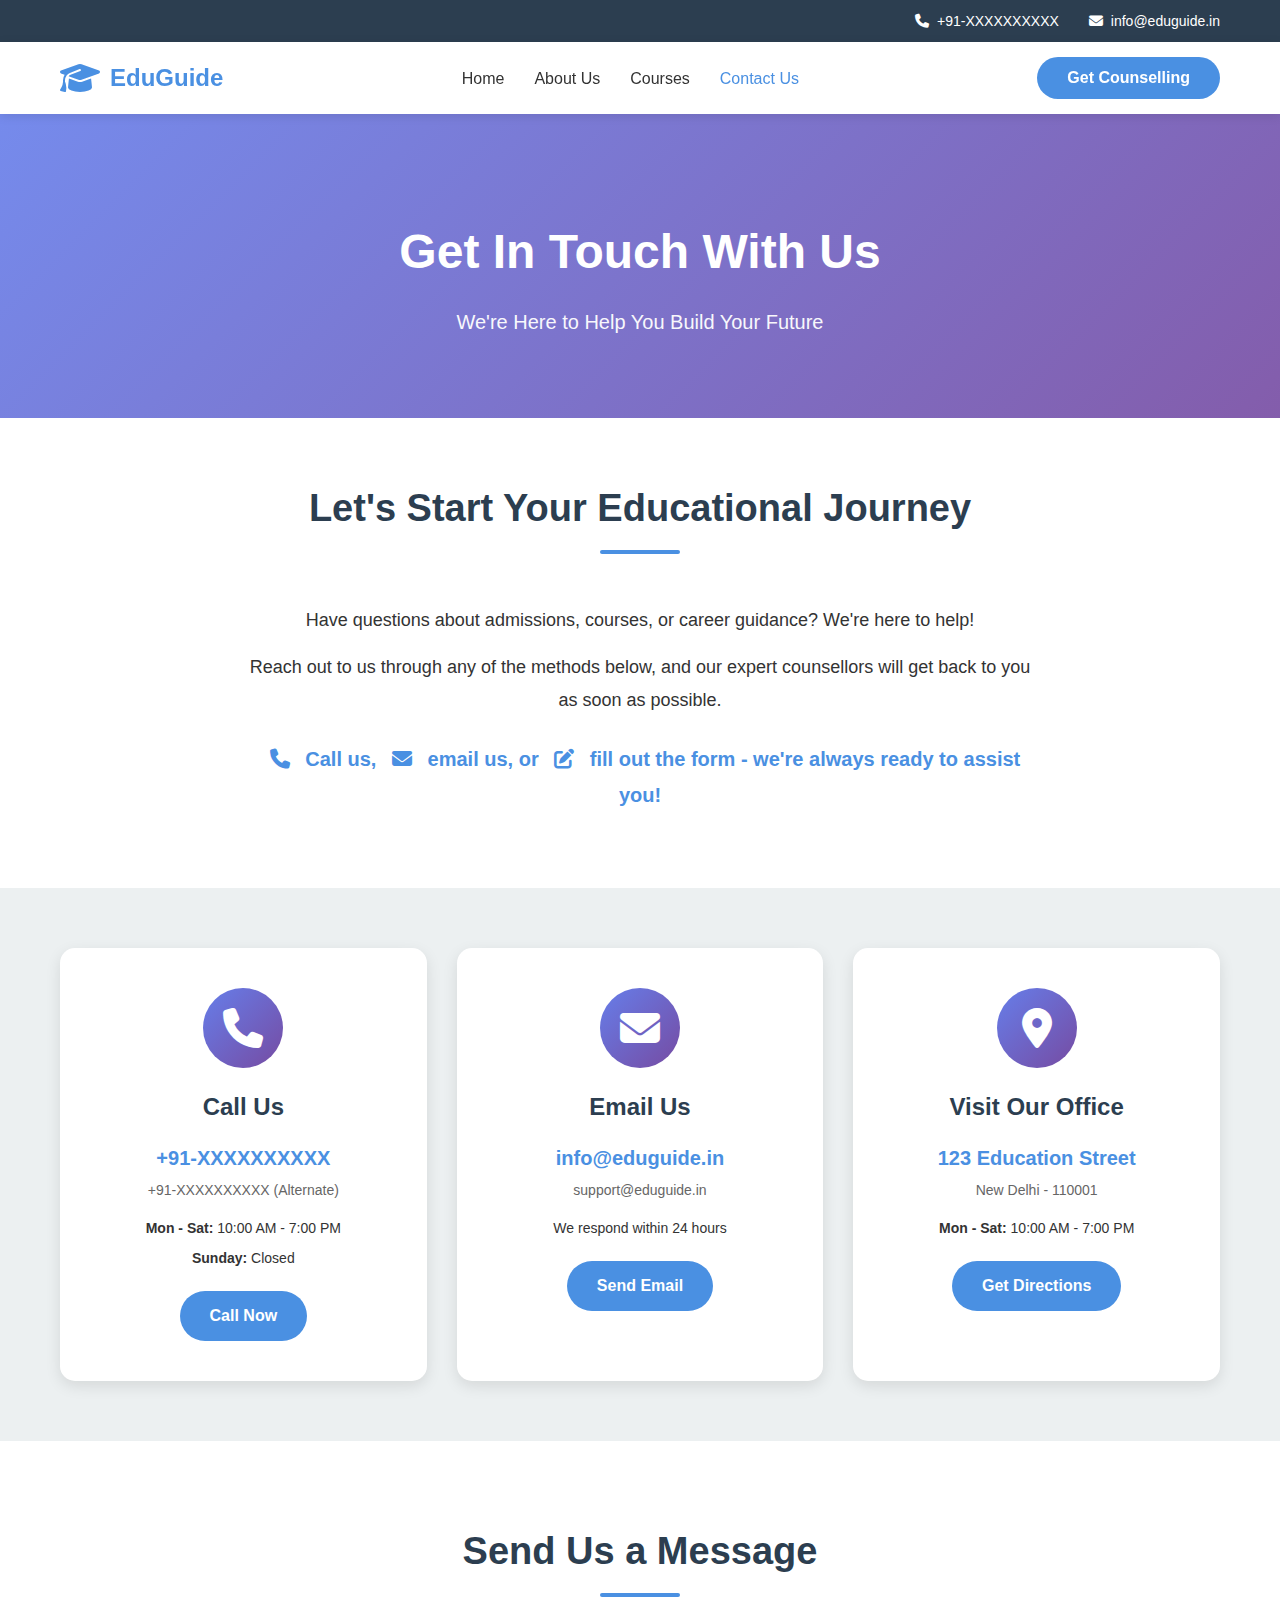
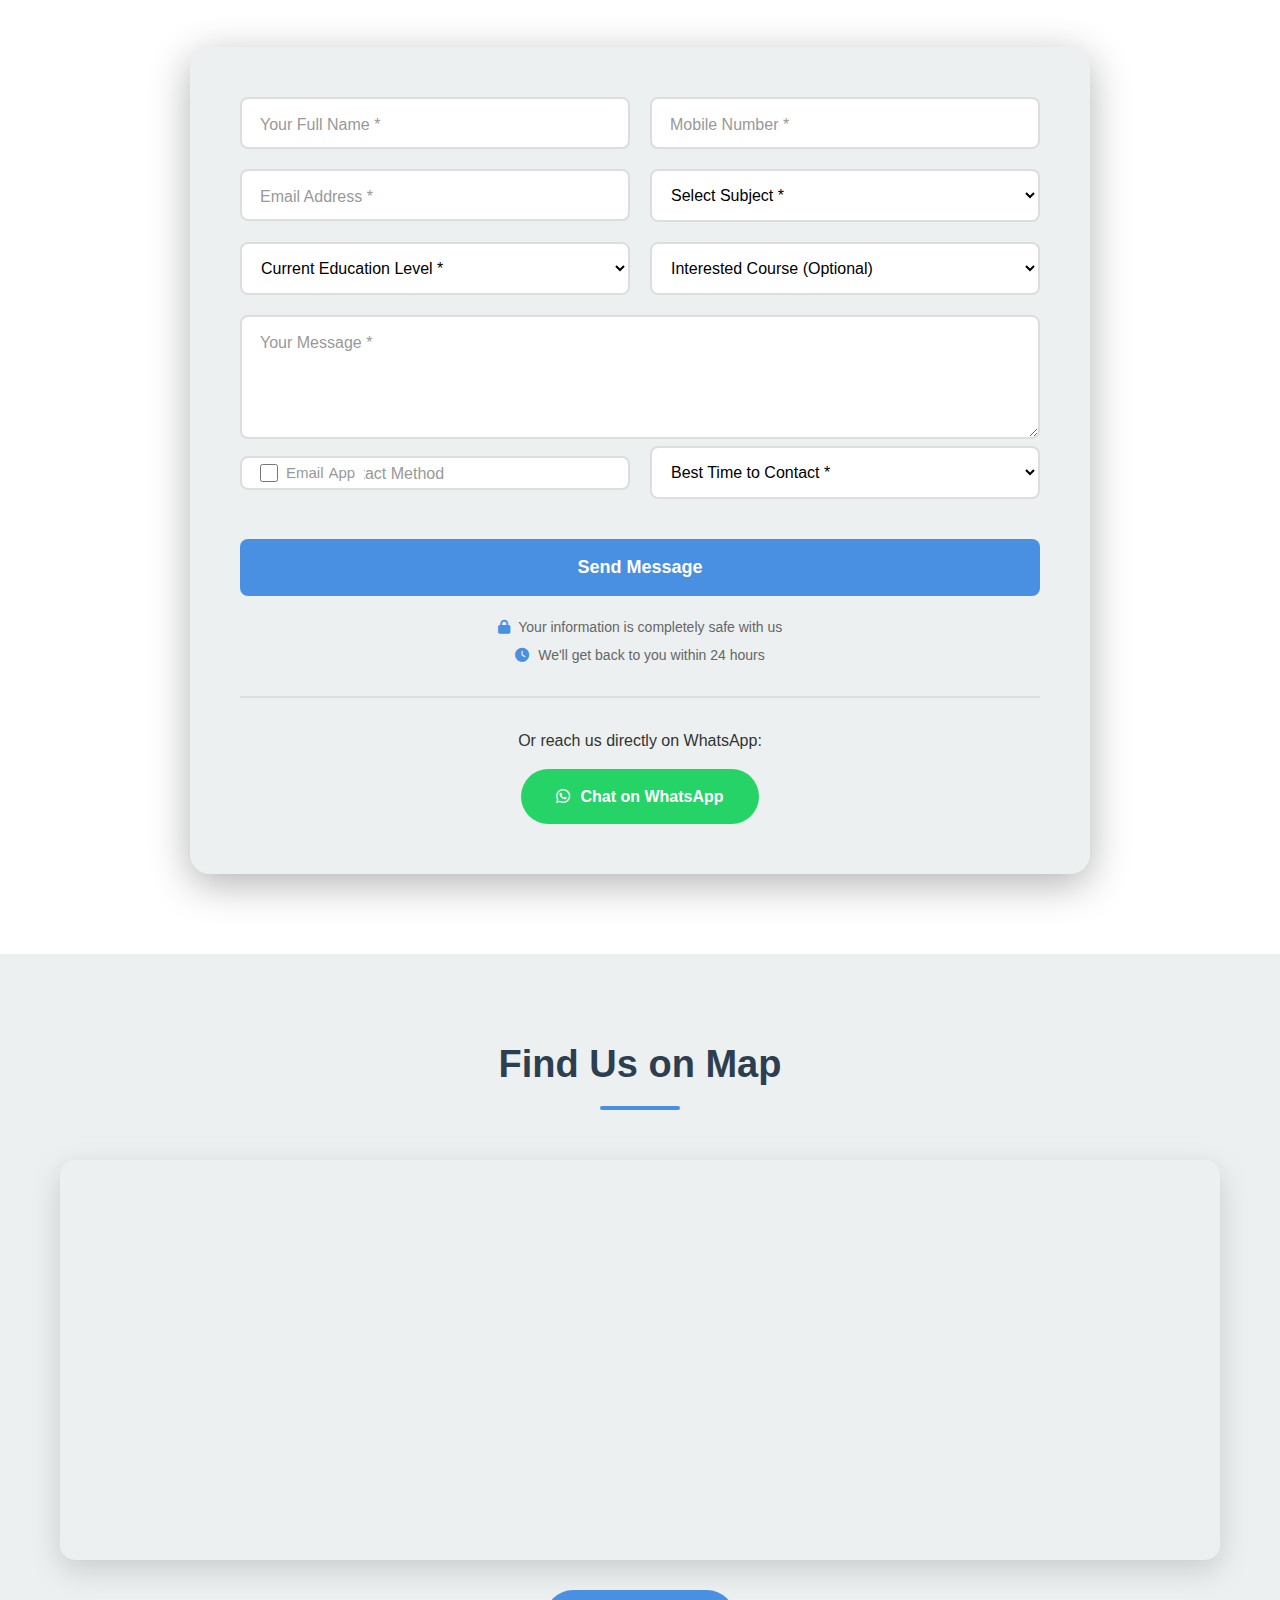
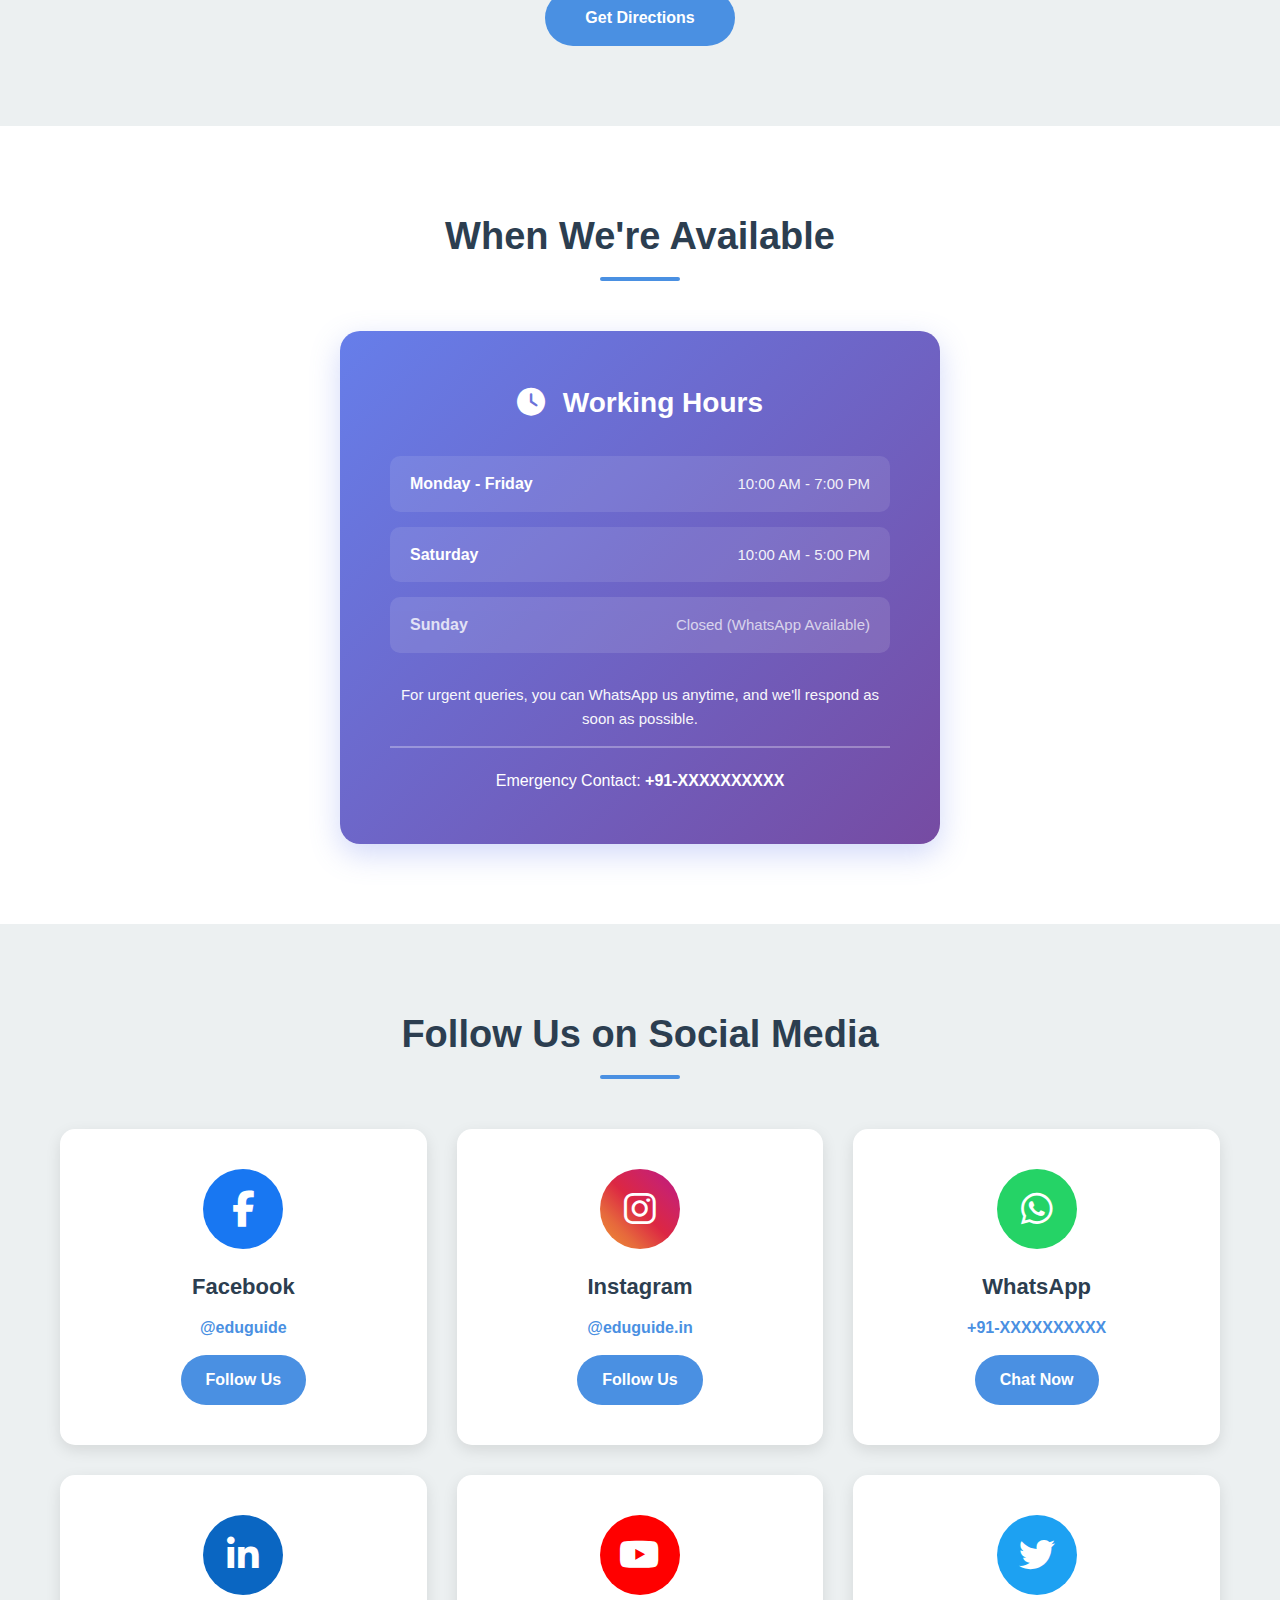
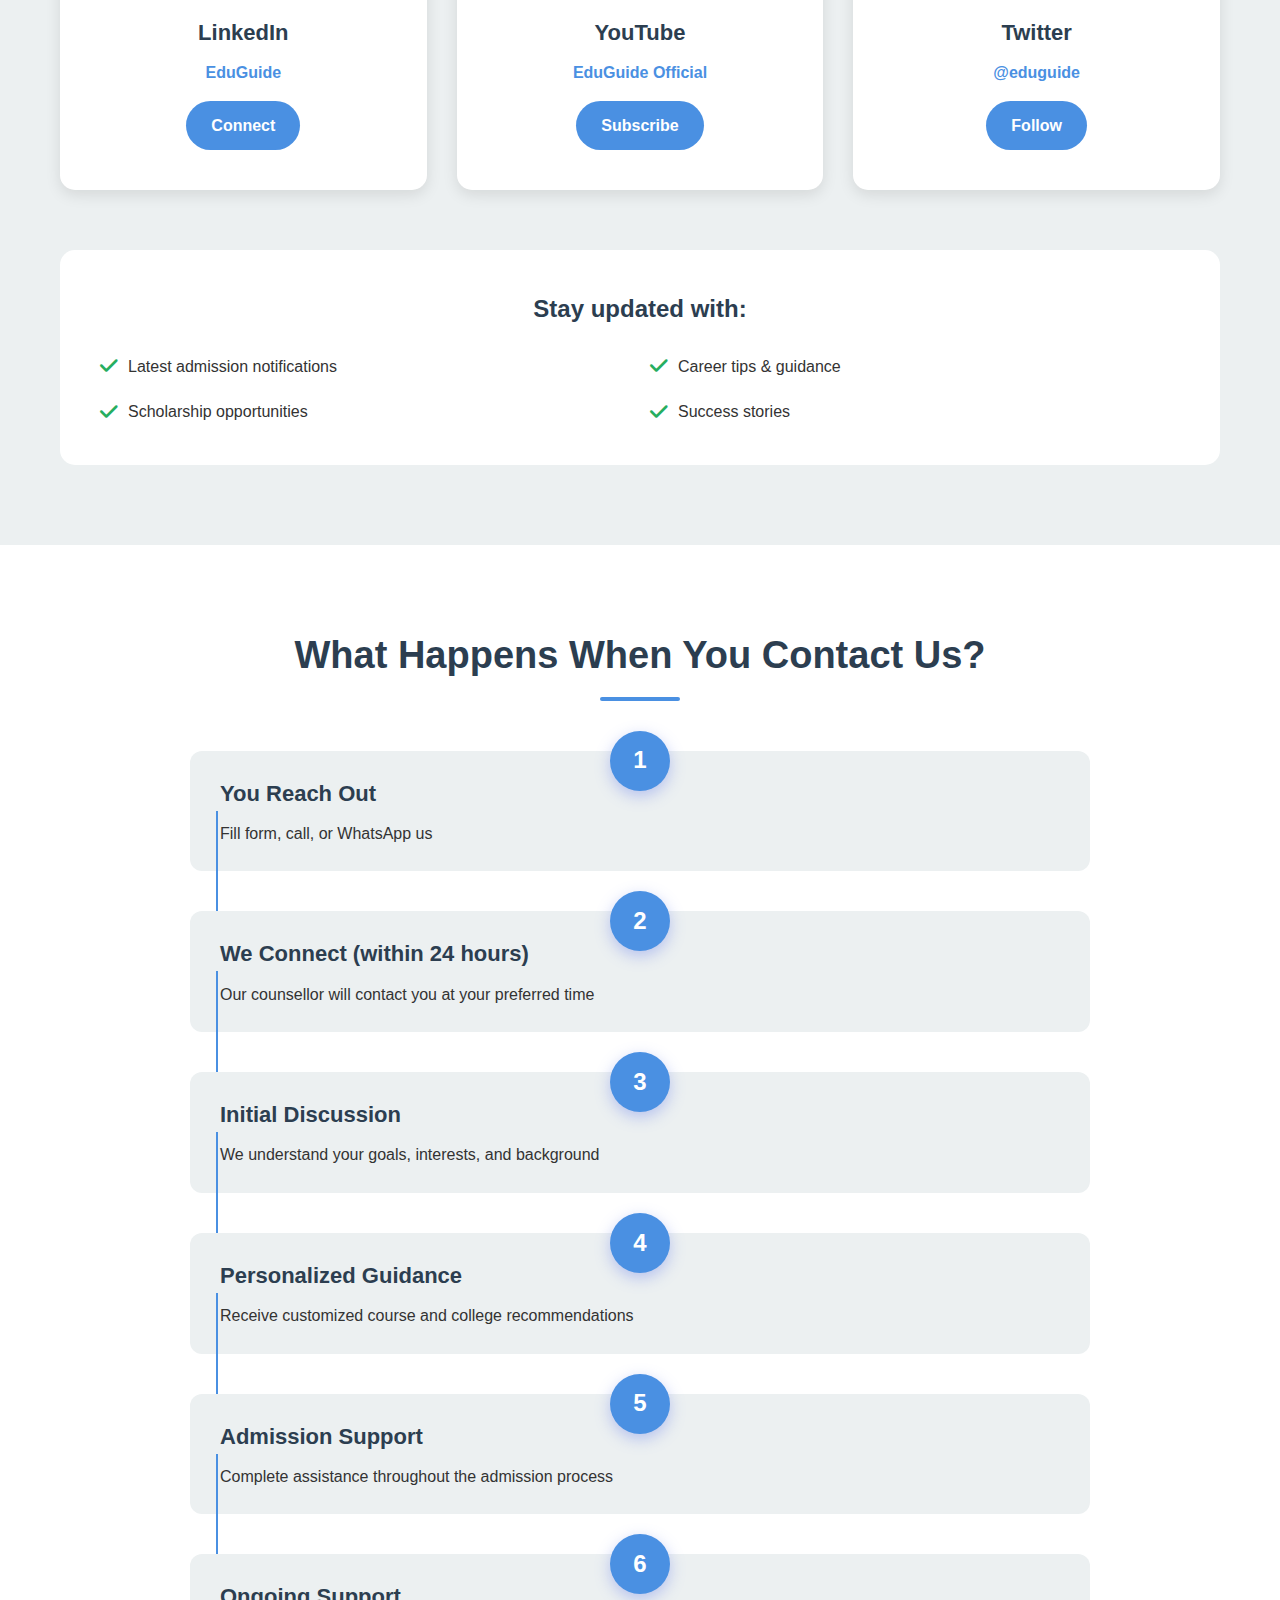
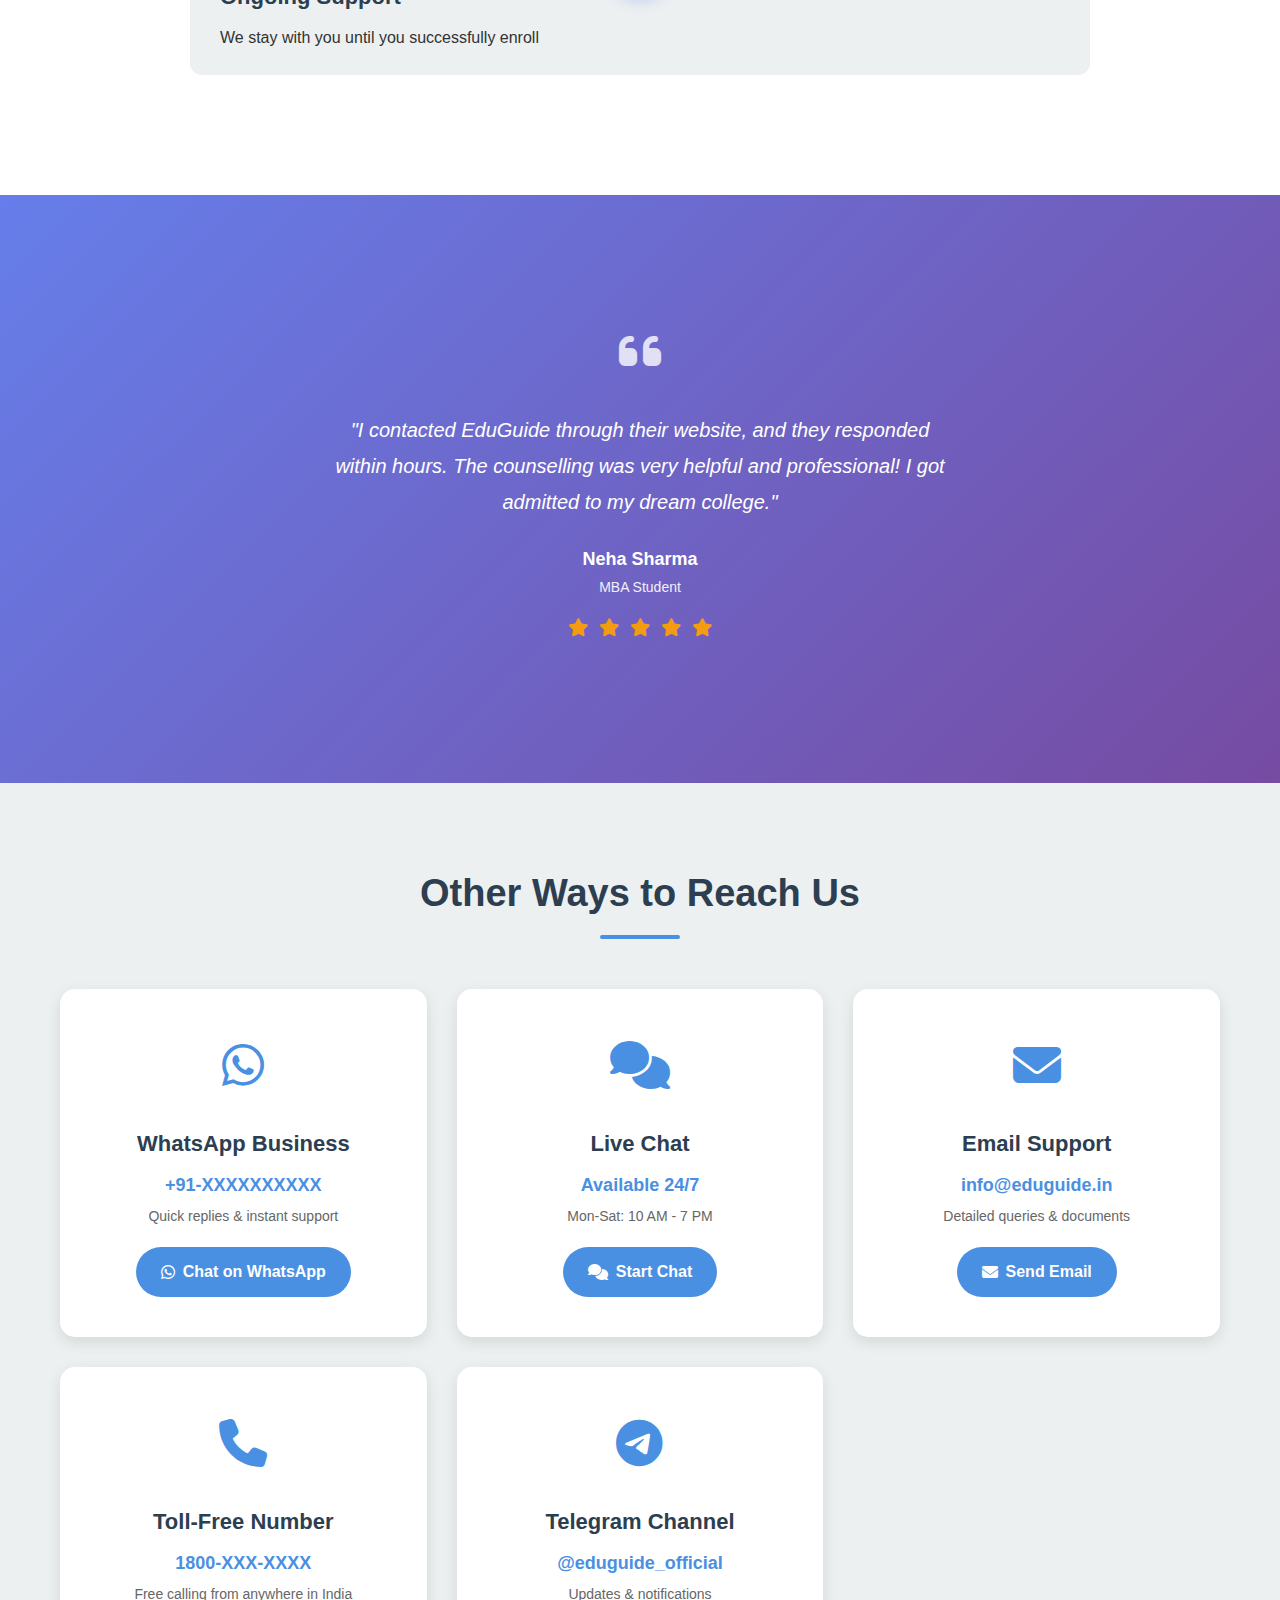
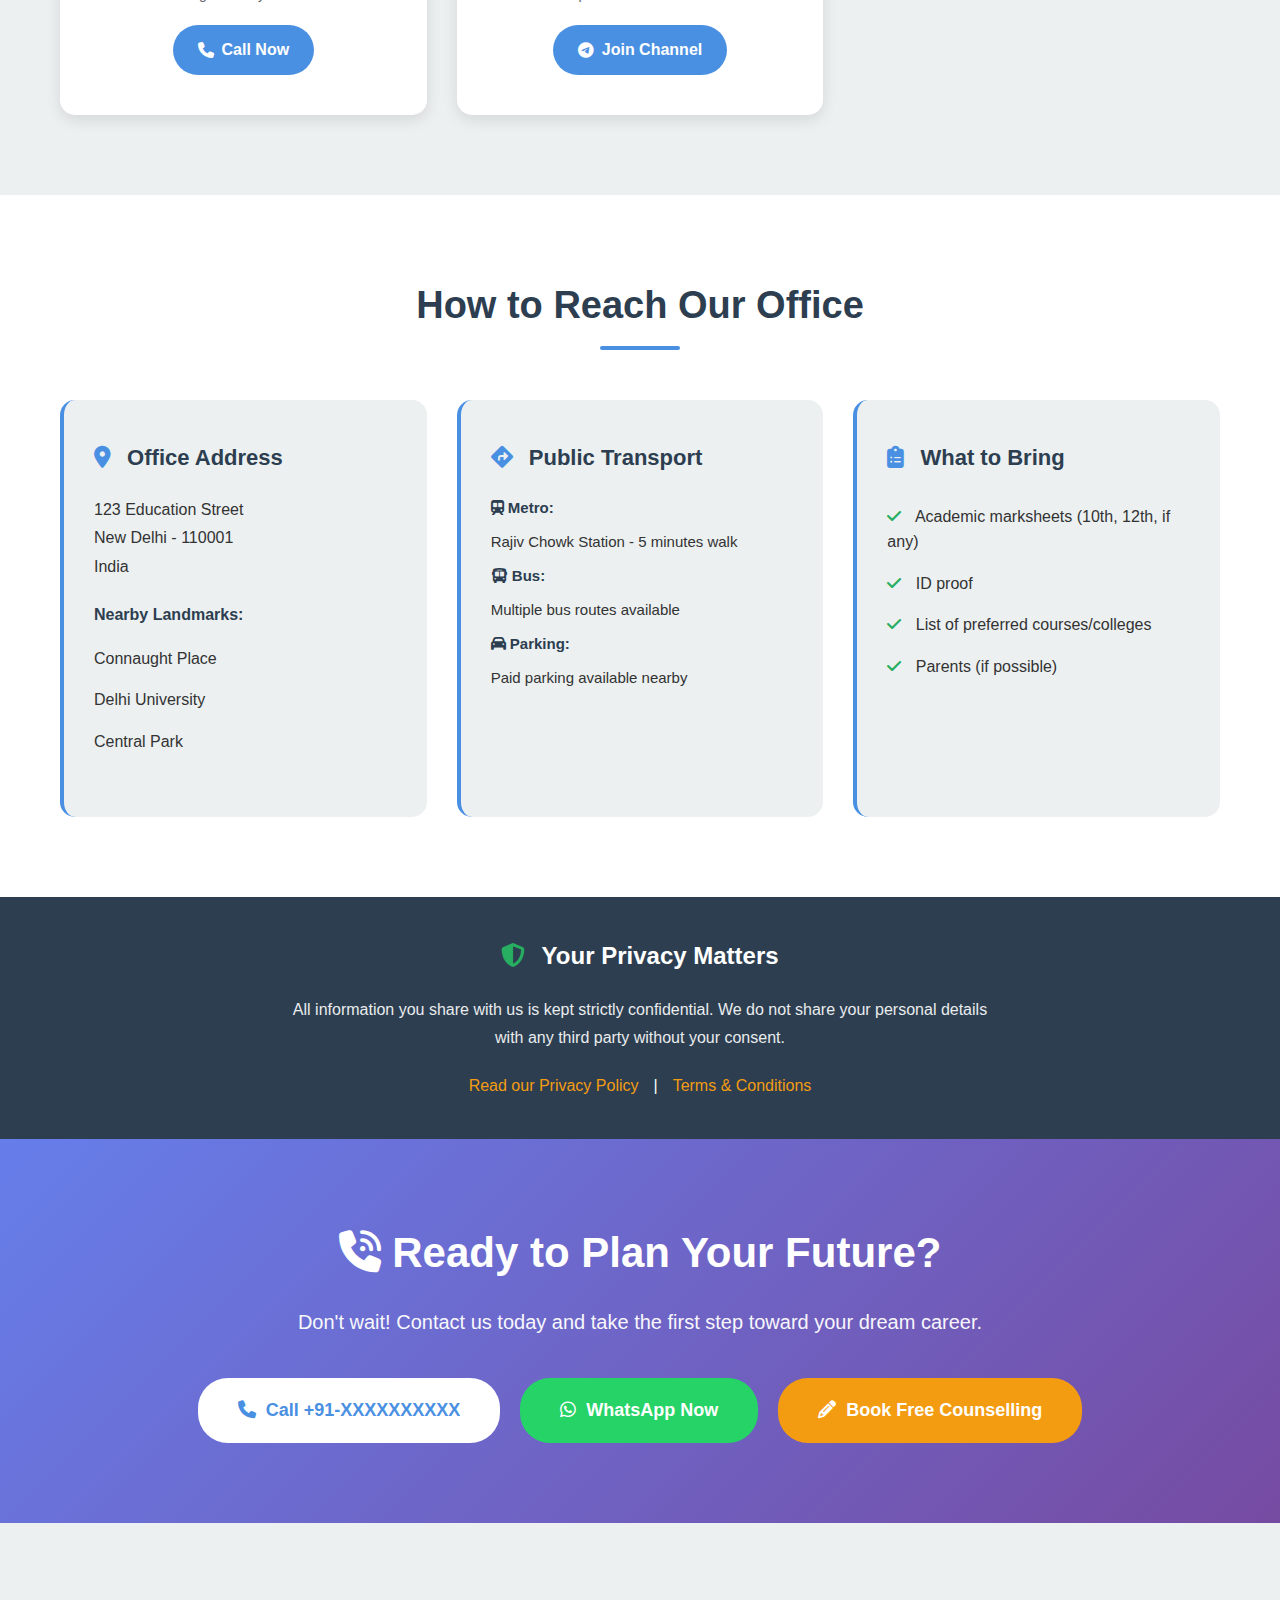
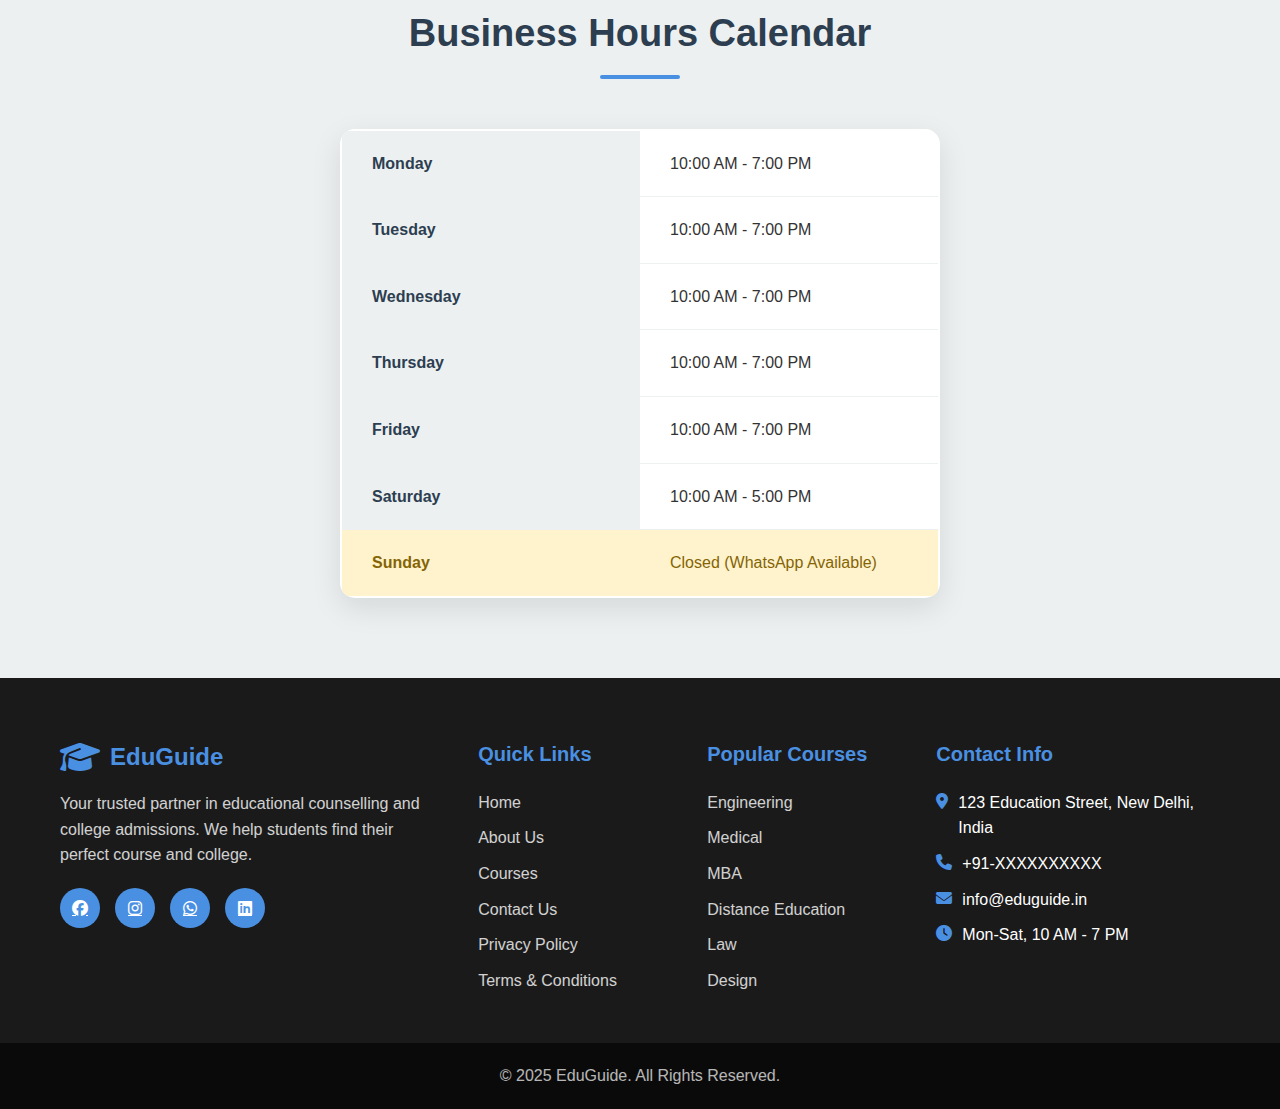
<file: contact.html>
<!DOCTYPE html>
<html lang="en">
<head>
    <meta charset="UTF-8">
    <meta name="viewport" content="width=device-width, initial-scale=1.0">
    <title>Contact Us - EduGuide | Get In Touch With Us</title>
    <link rel="stylesheet" href="style.css">
    <link rel="stylesheet" href="contact-style.css">
    <link rel="stylesheet" href="https://cdnjs.cloudflare.com/ajax/libs/font-awesome/6.4.0/css/all.min.css">
</head>
<body>
    <!-- Top Contact Bar -->
    <div class="top-bar">
        <div class="container">
            <div class="contact-info">
                <span><i class="fas fa-phone"></i> +91-XXXXXXXXXX</span>
                <span><i class="fas fa-envelope"></i> info@eduguide.in</span>
            </div>
        </div>
    </div>

    <!-- Header/Navbar -->
    <header class="header">
        <div class="container">
            <div class="logo">
                <i class="fas fa-graduation-cap"></i>
                <span>EduGuide</span>
            </div>
            <nav class="nav-menu">
                <ul>
                    <li><a href="index.html">Home</a></li>
                    <li><a href="about.html">About Us</a></li>
                    <li><a href="courses.html">Courses</a></li>
                    <li><a href="contact.html" class="active">Contact Us</a></li>
                </ul>
            </nav>
            <button class="cta-btn" onclick="document.getElementById('contact-form').scrollIntoView({behavior: 'smooth'})">Get Counselling</button>
            <div class="mobile-menu-toggle">
                <i class="fas fa-bars"></i>
            </div>
        </div>
    </header>

    <!-- Page Header/Banner -->
    <section class="page-banner">
        <div class="container">
            <div class="banner-content">
                <h1>Get In Touch With Us</h1>
                
                <p class="tagline">We're Here to Help You Build Your Future</p>
            </div>
        </div>
    </section>

    <!-- Introduction -->
    <section class="contact-intro">
        <div class="container">
            <h2 class="section-title">Let's Start Your Educational Journey</h2>
            <div class="intro-content">
                <p>Have questions about admissions, courses, or career guidance? We're here to help!</p>
                <p>Reach out to us through any of the methods below, and our expert counsellors will get back to you as soon as possible.</p>
                <p class="highlight"><i class="fas fa-phone"></i> Call us, <i class="fas fa-envelope"></i> email us, or <i class="fas fa-edit"></i> fill out the form - we're always ready to assist you!</p>
            </div>
        </div>
    </section>

    <!-- Contact Information Cards -->
    <section class="contact-cards-section">
        <div class="container">
            <div class="contact-cards-grid">
                <div class="contact-card">
                    <div class="card-icon">
                        <i class="fas fa-phone"></i>
                    </div>
                    <h3>Call Us</h3>
                    <p class="main-contact">+91-XXXXXXXXXX</p>
                    <p class="secondary-contact">+91-XXXXXXXXXX (Alternate)</p>
                    <div class="hours">
                        <p><strong>Mon - Sat:</strong> 10:00 AM - 7:00 PM</p>
                        <p><strong>Sunday:</strong> Closed</p>
                    </div>
                    <a href="tel:+91XXXXXXXXXX" class="contact-btn">Call Now</a>
                </div>
                <div class="contact-card">
                    <div class="card-icon">
                        <i class="fas fa-envelope"></i>
                    </div>
                    <h3>Email Us</h3>
                    <p class="main-contact">info@eduguide.in</p>
                    <p class="secondary-contact">support@eduguide.in</p>
                    <div class="hours">
                        <p>We respond within 24 hours</p>
                    </div>
                    <a href="mailto:info@eduguide.in" class="contact-btn">Send Email</a>
                </div>
                <div class="contact-card">
                    <div class="card-icon">
                        <i class="fas fa-map-marker-alt"></i>
                    </div>
                    <h3>Visit Our Office</h3>
                    <p class="main-contact">123 Education Street</p>
                    <p class="secondary-contact">New Delhi - 110001</p>
                    <div class="hours">
                        <p><strong>Mon - Sat:</strong> 10:00 AM - 7:00 PM</p>
                    </div>
                    <a href="#" class="contact-btn">Get Directions</a>
                </div>
            </div>
        </div>
    </section>

    <!-- Quick Contact Form -->
    <section id="contact-form" class="contact-form-section">
        <div class="container">
            <h2 class="section-title">Send Us a Message</h2>
            <div class="form-wrapper">
                <form id="quickContactForm" class="quick-contact-form">
                    <div class="form-row">
                        <div class="form-group">
                            <input type="text" id="contactName" required>
                            <label for="contactName">Your Full Name *</label>
                        </div>
                        <div class="form-group">
                            <input type="tel" id="contactPhone" pattern="[0-9]{10}" required>
                            <label for="contactPhone">Mobile Number *</label>
                        </div>
                    </div>
                    <div class="form-row">
                        <div class="form-group">
                            <input type="email" id="contactEmail" required>
                            <label for="contactEmail">Email Address *</label>
                        </div>
                        <div class="form-group">
                            <select id="contactSubject" required>
                                <option value="">Select Subject *</option>
                                <option value="Career Counselling">Career Counselling</option>
                                <option value="Course Information">Course Information</option>
                                <option value="Admission Inquiry">Admission Inquiry</option>
                                <option value="Scholarship Query">Scholarship Query</option>
                                <option value="General Question">General Question</option>
                                <option value="Other">Other</option>
                            </select>
                        </div>
                    </div>
                    <div class="form-row">
                        <div class="form-group">
                            <select id="contactEducation" required>
                                <option value="">Current Education Level *</option>
                                <option value="10th">10th Pass/Pursuing</option>
                                <option value="12th">12th Pass/Pursuing</option>
                                <option value="Graduate">Graduate</option>
                                <option value="Postgraduate">Post Graduate</option>
                                <option value="Working">Working Professional</option>
                            </select>
                        </div>
                        <div class="form-group">
                            <select id="contactCourse">
                                <option value="">Interested Course (Optional)</option>
                                <option value="Engineering">Engineering (B.Tech/M.Tech)</option>
                                <option value="Medical">Medical & Healthcare</option>
                                <option value="Management">Management (MBA/BBA)</option>
                                <option value="Commerce">Commerce & Finance</option>
                                <option value="Computer">Computer Applications & IT</option>
                                <option value="Law">Law (LLB/BA LLB)</option>
                                <option value="Arts">Arts & Humanities</option>
                                <option value="Distance">Distance & Online Education</option>
                                <option value="Science">Science Programs</option>
                                <option value="Education">Education & Teaching</option>
                            </select>
                        </div>
                    </div>
                    <div class="form-group full-width">
                        <textarea id="contactMessage" rows="5" required></textarea>
                        <label for="contactMessage">Your Message *</label>
                    </div>
                    <div class="form-row">
                        <div class="form-group">
                            <label>Preferred Contact Method</label>
                            <div class="checkbox-group">
                                <label class="checkbox-label">
                                    <input type="checkbox" name="method" value="Phone"> Phone Call
                                </label>
                                <label class="checkbox-label">
                                    <input type="checkbox" name="method" value="WhatsApp"> WhatsApp
                                </label>
                                <label class="checkbox-label">
                                    <input type="checkbox" name="method" value="Email"> Email
                                </label>
                            </div>
                        </div>
                        <div class="form-group">
                            <select id="contactTime" required>
                                <option value="">Best Time to Contact *</option>
                                <option value="Morning">Morning (10 AM - 12 PM)</option>
                                <option value="Afternoon">Afternoon (12 PM - 4 PM)</option>
                                <option value="Evening">Evening (4 PM - 7 PM)</option>
                                <option value="Anytime">Anytime</option>
                            </select>
                        </div>
                    </div>
                    <button type="submit" class="submit-btn">Send Message</button>
                    <div class="form-footer">
                        <p><i class="fas fa-lock"></i> Your information is completely safe with us</p>
                        <p><i class="fas fa-clock"></i> We'll get back to you within 24 hours</p>
                    </div>
                </form>
                <div class="whatsapp-quick-connect">
                    <p>Or reach us directly on WhatsApp:</p>
                    <a href="https://wa.me/91XXXXXXXXXX" class="whatsapp-btn">
                        <i class="fab fa-whatsapp"></i> Chat on WhatsApp
                    </a>
                </div>
            </div>
        </div>
    </section>

    <!-- Google Map -->
    <section class="map-section">
        <div class="container">
            <h2 class="section-title">Find Us on Map</h2>
            <div class="map-container">
                <iframe src="https://www.google.com/maps/embed?pb=!1m18!1m12!1m3!1d3505.1234567890!2d77.2!3d28.6!2m3!1f0!2f0!3f0!3m2!1i1024!2i768!4f13.1!3m3!1m2!1s0x0%3A0x0!2zMjjCsDM2JzAwLjAiTiA3N8KwMTInMDAuMCJF!5e0!3m2!1sen!2sin!4v1234567890" width="100%" height="400" style="border:0;" allowfullscreen="" loading="lazy" referrerpolicy="no-referrer-when-downgrade"></iframe>
            </div>
            <div class="map-cta">
                <a href="https://maps.google.com" target="_blank" class="map-btn">Get Directions</a>
            </div>
        </div>
    </section>

    <!-- Office Hours -->
    <section class="office-hours-section">
        <div class="container">
            <h2 class="section-title">When We're Available</h2>
            <div class="hours-container">
                <div class="hours-box">
                    <h3><i class="fas fa-clock"></i> Working Hours</h3>
                    <div class="hours-grid">
                        <div class="hour-item">
                            <span class="day">Monday - Friday</span>
                            <span class="time">10:00 AM - 7:00 PM</span>
                        </div>
                        <div class="hour-item">
                            <span class="day">Saturday</span>
                            <span class="time">10:00 AM - 5:00 PM</span>
                        </div>
                        <div class="hour-item closed">
                            <span class="day">Sunday</span>
                            <span class="time">Closed (WhatsApp Available)</span>
                        </div>
                    </div>
                    <p class="hours-note">For urgent queries, you can WhatsApp us anytime, and we'll respond as soon as possible.</p>
                    <p class="emergency">Emergency Contact: <strong>+91-XXXXXXXXXX</strong></p>
                </div>
            </div>
        </div>
    </section>

    <!-- Social Media -->
    <section class="social-section">
        <div class="container">
            <h2 class="section-title">Follow Us on Social Media</h2>
            <div class="social-grid">
                <div class="social-card">
                    <div class="social-icon facebook">
                        <i class="fab fa-facebook-f"></i>
                    </div>
                    <h3>Facebook</h3>
                    <p>@eduguide</p>
                    <a href="https://facebook.com" class="social-btn" target="_blank">Follow Us</a>
                </div>
                <div class="social-card">
                    <div class="social-icon instagram">
                        <i class="fab fa-instagram"></i>
                    </div>
                    <h3>Instagram</h3>
                    <p>@eduguide.in</p>
                    <a href="https://instagram.com" class="social-btn" target="_blank">Follow Us</a>
                </div>
                <div class="social-card">
                    <div class="social-icon whatsapp">
                        <i class="fab fa-whatsapp"></i>
                    </div>
                    <h3>WhatsApp</h3>
                    <p>+91-XXXXXXXXXX</p>
                    <a href="https://wa.me/91XXXXXXXXXX" class="social-btn" target="_blank">Chat Now</a>
                </div>
                <div class="social-card">
                    <div class="social-icon linkedin">
                        <i class="fab fa-linkedin-in"></i>
                    </div>
                    <h3>LinkedIn</h3>
                    <p>EduGuide</p>
                    <a href="https://linkedin.com" class="social-btn" target="_blank">Connect</a>
                </div>
                <div class="social-card">
                    <div class="social-icon youtube">
                        <i class="fab fa-youtube"></i>
                    </div>
                    <h3>YouTube</h3>
                    <p>EduGuide Official</p>
                    <a href="https://youtube.com" class="social-btn" target="_blank">Subscribe</a>
                </div>
                <div class="social-card">
                    <div class="social-icon twitter">
                        <i class="fab fa-twitter"></i>
                    </div>
                    <h3>Twitter</h3>
                    <p>@eduguide</p>
                    <a href="https://twitter.com" class="social-btn" target="_blank">Follow</a>
                </div>
            </div>
            <div class="social-benefits">
                <h3>Stay updated with:</h3>
                <div class="benefits-list">
                    <span><i class="fas fa-check"></i> Latest admission notifications</span>
                    <span><i class="fas fa-check"></i> Career tips & guidance</span>
                    <span><i class="fas fa-check"></i> Scholarship opportunities</span>
                    <span><i class="fas fa-check"></i> Success stories</span>
                </div>
            </div>
        </div>
    </section>

    <!-- Why Contact Us -->
    <section class="why-contact-section">
        <div class="container">
            <h2 class="section-title">What Happens When You Contact Us?</h2>
            <div class="process-timeline">
                <div class="timeline-step">
                    <div class="step-number">1</div>
                    <div class="step-content">
                        <h3>You Reach Out</h3>
                        <p>Fill form, call, or WhatsApp us</p>
                    </div>
                </div>
                <div class="timeline-step">
                    <div class="step-number">2</div>
                    <div class="step-content">
                        <h3>We Connect (within 24 hours)</h3>
                        <p>Our counsellor will contact you at your preferred time</p>
                    </div>
                </div>
                <div class="timeline-step">
                    <div class="step-number">3</div>
                    <div class="step-content">
                        <h3>Initial Discussion</h3>
                        <p>We understand your goals, interests, and background</p>
                    </div>
                </div>
                <div class="timeline-step">
                    <div class="step-number">4</div>
                    <div class="step-content">
                        <h3>Personalized Guidance</h3>
                        <p>Receive customized course and college recommendations</p>
                    </div>
                </div>
                <div class="timeline-step">
                    <div class="step-number">5</div>
                    <div class="step-content">
                        <h3>Admission Support</h3>
                        <p>Complete assistance throughout the admission process</p>
                    </div>
                </div>
                <div class="timeline-step">
                    <div class="step-number">6</div>
                    <div class="step-content">
                        <h3>Ongoing Support</h3>
                        <p>We stay with you until you successfully enroll</p>
                    </div>
                </div>
            </div>
        </div>
    </section>

    <!-- Testimonial -->
    <section class="contact-testimonial-section">
        <div class="container">
            <div class="testimonial-box">
                <div class="testimonial-content">
                    <div class="quote-icon">
                        <i class="fas fa-quote-left"></i>
                    </div>
                    <p class="testimonial-text">"I contacted EduGuide through their website, and they responded within hours. The counselling was very helpful and professional! I got admitted to my dream college."</p>
                    <div class="testimonial-author">
                        <strong>Neha Sharma</strong>
                        <span>MBA Student</span>
                    </div>
                    <div class="stars">
                        <i class="fas fa-star"></i>
                        <i class="fas fa-star"></i>
                        <i class="fas fa-star"></i>
                        <i class="fas fa-star"></i>
                        <i class="fas fa-star"></i>
                    </div>
                </div>
            </div>
        </div>
    </section>

    <!-- Alternative Contact Methods -->
    <section class="alternative-contact-section">
        <div class="container">
            <h2 class="section-title">Other Ways to Reach Us</h2>
            <div class="alternative-grid">
                <div class="alt-contact-card">
                    <div class="alt-icon">
                        <i class="fab fa-whatsapp"></i>
                    </div>
                    <h3>WhatsApp Business</h3>
                    <p class="contact-number">+91-XXXXXXXXXX</p>
                    <p class="description">Quick replies & instant support</p>
                    <a href="https://wa.me/91XXXXXXXXXX" class="alt-btn" target="_blank">
                        <i class="fab fa-whatsapp"></i> Chat on WhatsApp
                    </a>
                </div>
                <div class="alt-contact-card">
                    <div class="alt-icon">
                        <i class="fas fa-comments"></i>
                    </div>
                    <h3>Live Chat</h3>
                    <p class="contact-number">Available 24/7</p>
                    <p class="description">Mon-Sat: 10 AM - 7 PM</p>
                    <a href="#" class="alt-btn">
                        <i class="fas fa-comments"></i> Start Chat
                    </a>
                </div>
                <div class="alt-contact-card">
                    <div class="alt-icon">
                        <i class="fas fa-envelope"></i>
                    </div>
                    <h3>Email Support</h3>
                    <p class="contact-number">info@eduguide.in</p>
                    <p class="description">Detailed queries & documents</p>
                    <a href="mailto:info@eduguide.in" class="alt-btn">
                        <i class="fas fa-envelope"></i> Send Email
                    </a>
                </div>
                <div class="alt-contact-card">
                    <div class="alt-icon">
                        <i class="fas fa-phone"></i>
                    </div>
                    <h3>Toll-Free Number</h3>
                    <p class="contact-number">1800-XXX-XXXX</p>
                    <p class="description">Free calling from anywhere in India</p>
                    <a href="tel:1800XXXXXX" class="alt-btn">
                        <i class="fas fa-phone"></i> Call Now
                    </a>
                </div>
                <div class="alt-contact-card">
                    <div class="alt-icon">
                        <i class="fab fa-telegram"></i>
                    </div>
                    <h3>Telegram Channel</h3>
                    <p class="contact-number">@eduguide_official</p>
                    <p class="description">Updates & notifications</p>
                    <a href="https://t.me/eduguide_official" class="alt-btn" target="_blank">
                        <i class="fab fa-telegram"></i> Join Channel
                    </a>
                </div>
            </div>
        </div>
    </section>

    <!-- Office Location Details -->
    <section class="office-details-section">
        <div class="container">
            <h2 class="section-title">How to Reach Our Office</h2>
            <div class="office-info-grid">
                <div class="office-info-box">
                    <h3><i class="fas fa-map-marker-alt"></i> Office Address</h3>
                    <p class="address">
                        123 Education Street<br>
                        New Delhi - 110001<br>
                        India
                    </p>
                    <div class="landmarks">
                        <h4>Nearby Landmarks:</h4>
                        <ul>
                            <li>Connaught Place</li>
                            <li>Delhi University</li>
                            <li>Central Park</li>
                        </ul>
                    </div>
                </div>
                <div class="office-info-box">
                    <h3><i class="fas fa-directions"></i> Public Transport</h3>
                    <div class="transport-info">
                        <p><strong><i class="fas fa-subway"></i> Metro:</strong> Rajiv Chowk Station - 5 minutes walk</p>
                        <p><strong><i class="fas fa-bus"></i> Bus:</strong> Multiple bus routes available</p>
                        <p><strong><i class="fas fa-car"></i> Parking:</strong> Paid parking available nearby</p>
                    </div>
                </div>
                <div class="office-info-box">
                    <h3><i class="fas fa-clipboard-list"></i> What to Bring</h3>
                    <ul class="bring-list">
                        <li><i class="fas fa-check"></i> Academic marksheets (10th, 12th, if any)</li>
                        <li><i class="fas fa-check"></i> ID proof</li>
                        <li><i class="fas fa-check"></i> List of preferred courses/colleges</li>
                        <li><i class="fas fa-check"></i> Parents (if possible)</li>
                    </ul>
                </div>
            </div>
        </div>
    </section>

    <!-- Privacy & Security -->
    <section class="privacy-section">
        <div class="container">
            <div class="privacy-box">
                <h3><i class="fas fa-shield-alt"></i> Your Privacy Matters</h3>
                <p>All information you share with us is kept strictly confidential. We do not share your personal details with any third party without your consent.</p>
                <div class="privacy-links">
                    <a href="#">Read our Privacy Policy</a>
                    <span>|</span>
                    <a href="#">Terms & Conditions</a>
                </div>
            </div>
        </div>
    </section>

    <!-- CTA Banner -->
    <section class="contact-cta-banner">
        <div class="container">
            <div class="cta-banner-content">
                <h2><i class="fas fa-phone-volume"></i> Ready to Plan Your Future?</h2>
                <p>Don't wait! Contact us today and take the first step toward your dream career.</p>
                <div class="cta-banner-buttons">
                    <a href="tel:+91XXXXXXXXXX" class="cta-banner-btn">
                        <i class="fas fa-phone"></i> Call +91-XXXXXXXXXX
                    </a>
                    <a href="https://wa.me/91XXXXXXXXXX" class="cta-banner-btn whatsapp-cta" target="_blank">
                        <i class="fab fa-whatsapp"></i> WhatsApp Now
                    </a>
                    <button class="cta-banner-btn counsel" onclick="document.getElementById('contact-form').scrollIntoView({behavior: 'smooth'})">
                        <i class="fas fa-pencil-alt"></i> Book Free Counselling
                    </button>
                </div>
            </div>
        </div>
    </section>

    <!-- Business Hours Calendar -->
    <section class="business-hours-calendar">
        <div class="container">
            <h2 class="section-title">Business Hours Calendar</h2>
            <div class="calendar-box">
                <table class="hours-table">
                    <tbody>
                        <tr>
                            <td class="day-name">Monday</td>
                            <td class="day-hours">10:00 AM - 7:00 PM</td>
                        </tr>
                        <tr>
                            <td class="day-name">Tuesday</td>
                            <td class="day-hours">10:00 AM - 7:00 PM</td>
                        </tr>
                        <tr>
                            <td class="day-name">Wednesday</td>
                            <td class="day-hours">10:00 AM - 7:00 PM</td>
                        </tr>
                        <tr>
                            <td class="day-name">Thursday</td>
                            <td class="day-hours">10:00 AM - 7:00 PM</td>
                        </tr>
                        <tr>
                            <td class="day-name">Friday</td>
                            <td class="day-hours">10:00 AM - 7:00 PM</td>
                        </tr>
                        <tr>
                            <td class="day-name">Saturday</td>
                            <td class="day-hours">10:00 AM - 5:00 PM</td>
                        </tr>
                        <tr class="closed-row">
                            <td class="day-name">Sunday</td>
                            <td class="day-hours">Closed (WhatsApp Available)</td>
                        </tr>
                    </tbody>
                </table>
            </div>
        </div>
    </section>

    <!-- Footer -->
    <footer class="footer">
        <div class="container">
            <div class="footer-grid">
                <div class="footer-col">
                    <div class="footer-logo">
                        <i class="fas fa-graduation-cap"></i>
                        <span>EduGuide</span>
                    </div>
                    <p>Your trusted partner in educational counselling and college admissions. We help students find their perfect course and college.</p>
                    <div class="social-links">
                        <a href="#"><i class="fab fa-facebook"></i></a>
                        <a href="#"><i class="fab fa-instagram"></i></a>
                        <a href="#"><i class="fab fa-whatsapp"></i></a>
                        <a href="#"><i class="fab fa-linkedin"></i></a>
                    </div>
                </div>
                <div class="footer-col">
                    <h3>Quick Links</h3>
                    <ul>
                        <li><a href="index.html">Home</a></li>
                        <li><a href="about.html">About Us</a></li>
                        <li><a href="courses.html">Courses</a></li>
                        <li><a href="contact.html">Contact Us</a></li>
                        <li><a href="#">Privacy Policy</a></li>
                        <li><a href="#">Terms & Conditions</a></li>
                    </ul>
                </div>
                <div class="footer-col">
                    <h3>Popular Courses</h3>
                    <ul>
                        <li><a href="courses.html#engineering">Engineering</a></li>
                        <li><a href="courses.html#medical">Medical</a></li>
                        <li><a href="courses.html#management">MBA</a></li>
                        <li><a href="courses.html#distance">Distance Education</a></li>
                        <li><a href="courses.html#law">Law</a></li>
                        <li><a href="courses.html#arts">Design</a></li>
                    </ul>
                </div>
                <div class="footer-col">
                    <h3>Contact Info</h3>
                    <ul class="contact-list">
                        <li><i class="fas fa-map-marker-alt"></i> 123 Education Street, New Delhi, India</li>
                        <li><i class="fas fa-phone"></i> +91-XXXXXXXXXX</li>
                        <li><i class="fas fa-envelope"></i> info@eduguide.in</li>
                        <li><i class="fas fa-clock"></i> Mon-Sat, 10 AM - 7 PM</li>
                    </ul>
                </div>
            </div>
        </div>
        <div class="footer-bottom">
            <div class="container">
                <p>&copy; 2025 EduGuide. All Rights Reserved.</p>
            </div>
        </div>
    </footer>

    <!-- Scroll to Top Button -->
    <button id="scrollTopBtn" class="scroll-top-btn">
        <i class="fas fa-chevron-up"></i>
    </button>

    <script src="script.js"></script>
    <script src="contact-script.js"></script>
</body>
</html>
</file>
<file: contact-style.css>
/* Contact Page Specific Styles */

/* Page Banner */
.page-banner {
    background: linear-gradient(135deg, rgba(102, 126, 234, 0.9) 0%, rgba(118, 75, 162, 0.9) 100%), 
                url('https://images.unsplash.com/photo-1552664730-d307ca884978?w=1600&h=400&fit=crop') center/cover;
    padding: 100px 0 80px;
    color: var(--white);
    text-align: center;
}

.banner-content h1 {
    font-size: 48px;
    margin-bottom: 15px;
    animation: fadeInDown 0.8s ease;
}

.breadcrumb {
    display: flex;
    align-items: center;
    justify-content: center;
    gap: 10px;
    margin-bottom: 15px;
    font-size: 14px;
}

.breadcrumb a {
    color: var(--white);
    text-decoration: none;
    opacity: 0.9;
    transition: opacity 0.3s;
}

.breadcrumb a:hover {
    opacity: 1;
}

.tagline {
    font-size: 20px;
    opacity: 0.95;
    font-weight: 300;
}

/* Contact Intro */
.contact-intro {
    padding: 60px 0;
    background: var(--white);
    text-align: center;
}

.intro-content {
    max-width: 800px;
    margin: 0 auto;
}

.intro-content p {
    font-size: 18px;
    line-height: 1.8;
    margin-bottom: 15px;
    color: var(--text-color);
}

.intro-content .highlight {
    font-size: 20px;
    color: var(--primary-color);
    font-weight: 600;
    margin-top: 25px;
}

.intro-content .highlight i {
    margin: 0 10px;
}

/* Contact Cards */
.contact-cards-section {
    padding: 60px 0;
    background: var(--light-color);
}

.contact-cards-grid {
    display: grid;
    grid-template-columns: repeat(3, 1fr);
    gap: 30px;
}

.contact-card {
    background: var(--white);
    padding: 40px 30px;
    border-radius: 15px;
    text-align: center;
    box-shadow: 0 5px 15px rgba(0,0,0,0.1);
    transition: all 0.3s;
}

.contact-card:hover {
    transform: translateY(-10px);
    box-shadow: 0 15px 30px rgba(0,0,0,0.2);
    border-top: 4px solid var(--primary-color);
}

.card-icon {
    width: 80px;
    height: 80px;
    background: linear-gradient(135deg, #667eea 0%, #764ba2 100%);
    border-radius: 50%;
    display: flex;
    align-items: center;
    justify-content: center;
    margin: 0 auto 20px;
}

.card-icon i {
    font-size: 40px;
    color: var(--white);
}

.contact-card h3 {
    font-size: 24px;
    color: var(--dark-color);
    margin-bottom: 15px;
}

.main-contact {
    font-size: 20px;
    font-weight: bold;
    color: var(--primary-color);
    margin-bottom: 5px;
}

.secondary-contact {
    font-size: 14px;
    color: #666;
    margin-bottom: 15px;
}

.hours {
    font-size: 14px;
    color: var(--text-color);
    margin-bottom: 20px;
    line-height: 1.8;
}

.hours p {
    margin: 5px 0;
}

.contact-btn {
    display: inline-block;
    background: var(--primary-color);
    color: var(--white);
    padding: 12px 30px;
    border-radius: 25px;
    text-decoration: none;
    transition: all 0.3s;
    font-weight: 600;
}

.contact-btn:hover {
    background: var(--dark-color);
    transform: scale(1.05);
}

/* Contact Form Section */
.contact-form-section {
    padding: 80px 0;
    background: var(--white);
}

.form-wrapper {
    max-width: 900px;
    margin: 0 auto;
    background: var(--light-color);
    padding: 50px;
    border-radius: 20px;
}

.quick-contact-form {
    margin-bottom: 30px;
}

.form-row {
    display: grid;
    grid-template-columns: 1fr 1fr;
    gap: 20px;
    margin-bottom: 20px;
}

.form-group {
    position: relative;
}

.form-group.full-width {
    grid-column: 1 / -1;
}

.form-group input,
.form-group select,
.form-group textarea {
    width: 100%;
    padding: 15px;
    border: 2px solid #ddd;
    border-radius: 8px;
    font-size: 16px;
    transition: border-color 0.3s;
    font-family: inherit;
    background: var(--white);
}

.form-group input:focus,
.form-group select:focus,
.form-group textarea:focus {
    outline: none;
    border-color: var(--primary-color);
}

.form-group label {
    position: absolute;
    top: 15px;
    left: 15px;
    color: #999;
    pointer-events: none;
    transition: all 0.3s;
    background: var(--white);
    padding: 0 5px;
}

.form-group input:focus + label,
.form-group input:valid + label,
.form-group textarea:focus + label,
.form-group textarea:valid + label {
    top: -10px;
    left: 10px;
    font-size: 12px;
    color: var(--primary-color);
}

.checkbox-group {
    display: flex;
    gap: 20px;
    margin-top: 10px;
    padding: 15px;
    background: var(--white);
    border-radius: 8px;
    border: 2px solid #ddd;
}

.checkbox-label {
    display: flex;
    align-items: center;
    gap: 8px;
    cursor: pointer;
    font-size: 15px;
}

.checkbox-label input[type="checkbox"] {
    width: 18px;
    height: 18px;
    cursor: pointer;
}

.submit-btn {
    width: 100%;
    padding: 18px;
    background: var(--primary-color);
    color: var(--white);
    border: none;
    border-radius: 8px;
    font-size: 18px;
    font-weight: 600;
    cursor: pointer;
    transition: all 0.3s;
}

.submit-btn:hover {
    background: var(--dark-color);
    transform: translateY(-2px);
    box-shadow: 0 5px 15px rgba(0,0,0,0.2);
}

.form-footer {
    text-align: center;
    margin-top: 20px;
    color: #666;
    font-size: 14px;
}

.form-footer p {
    margin: 5px 0;
}

.form-footer i {
    color: var(--primary-color);
    margin-right: 5px;
}

.whatsapp-quick-connect {
    text-align: center;
    padding-top: 30px;
    border-top: 2px solid #ddd;
}

.whatsapp-quick-connect p {
    margin-bottom: 15px;
    font-size: 16px;
    color: var(--text-color);
}

.whatsapp-btn {
    display: inline-flex;
    align-items: center;
    gap: 10px;
    background: #25D366;
    color: var(--white);
    padding: 15px 35px;
    border-radius: 30px;
    text-decoration: none;
    font-weight: 600;
    transition: all 0.3s;
}

.whatsapp-btn:hover {
    background: #20ba5f;
    transform: translateY(-3px);
    box-shadow: 0 5px 15px rgba(37, 211, 102, 0.4);
}

/* Map Section */
.map-section {
    padding: 80px 0;
    background: var(--light-color);
}

.map-container {
    width: 100%;
    height: 400px;
    border-radius: 15px;
    overflow: hidden;
    box-shadow: 0 10px 30px rgba(0,0,0,0.15);
    margin-bottom: 30px;
}

.map-cta {
    text-align: center;
}

.map-btn {
    display: inline-block;
    background: var(--primary-color);
    color: var(--white);
    padding: 15px 40px;
    border-radius: 30px;
    text-decoration: none;
    font-weight: 600;
    transition: all 0.3s;
}

.map-btn:hover {
    background: var(--dark-color);
    transform: translateY(-3px);
    box-shadow: 0 5px 15px rgba(0,0,0,0.2);
}

/* Office Hours */
.office-hours-section {
    padding: 80px 0;
    background: var(--white);
}

.hours-container {
    max-width: 600px;
    margin: 0 auto;
}

.hours-box {
    background: linear-gradient(135deg, #667eea 0%, #764ba2 100%);
    color: var(--white);
    padding: 50px;
    border-radius: 20px;
    box-shadow: 0 10px 30px rgba(102, 126, 234, 0.3);
}

.hours-box h3 {
    font-size: 28px;
    margin-bottom: 30px;
    text-align: center;
}

.hours-box h3 i {
    margin-right: 10px;
}

.hours-grid {
    display: grid;
    grid-template-columns: 1fr;
    gap: 15px;
    margin-bottom: 30px;
}

.hour-item {
    display: flex;
    justify-content: space-between;
    align-items: center;
    padding: 15px 20px;
    background: rgba(255,255,255,0.1);
    border-radius: 10px;
}

.hour-item.closed {
    background: rgba(255,255,255,0.15);
    opacity: 0.8;
}

.day {
    font-weight: 600;
    font-size: 16px;
}

.time {
    font-size: 15px;
    opacity: 0.9;
}

.hours-note {
    text-align: center;
    font-size: 15px;
    margin-bottom: 15px;
    line-height: 1.6;
    opacity: 0.95;
}

.emergency {
    text-align: center;
    font-size: 16px;
    margin: 0;
    padding-top: 20px;
    border-top: 2px solid rgba(255,255,255,0.3);
}

/* Social Section */
.social-section {
    padding: 80px 0;
    background: var(--light-color);
}

.social-grid {
    display: grid;
    grid-template-columns: repeat(3, 1fr);
    gap: 30px;
    margin-bottom: 60px;
}

.social-card {
    background: var(--white);
    padding: 40px 30px;
    border-radius: 15px;
    text-align: center;
    box-shadow: 0 5px 15px rgba(0,0,0,0.1);
    transition: all 0.3s;
}

.social-card:hover {
    transform: translateY(-10px);
    box-shadow: 0 15px 30px rgba(0,0,0,0.15);
}

.social-icon {
    width: 80px;
    height: 80px;
    border-radius: 50%;
    display: flex;
    align-items: center;
    justify-content: center;
    margin: 0 auto 20px;
    font-size: 36px;
    color: var(--white);
}

.social-icon.facebook {
    background: #1877F2;
}

.social-icon.instagram {
    background: linear-gradient(45deg, #f09433 0%, #e6683c 25%, #dc2743 50%, #cc2366 75%, #bc1888 100%);
}

.social-icon.whatsapp {
    background: #25D366;
}

.social-icon.linkedin {
    background: #0A66C2;
}

.social-icon.youtube {
    background: #FF0000;
}

.social-icon.twitter {
    background: #1DA1F2;
}

.social-card h3 {
    font-size: 22px;
    color: var(--dark-color);
    margin-bottom: 10px;
}

.social-card p {
    font-size: 16px;
    color: var(--primary-color);
    font-weight: 600;
    margin-bottom: 15px;
}

.social-btn {
    display: inline-block;
    background: var(--primary-color);
    color: var(--white);
    padding: 12px 25px;
    border-radius: 25px;
    text-decoration: none;
    font-weight: 600;
    transition: all 0.3s;
}

.social-btn:hover {
    background: var(--dark-color);
    transform: scale(1.05);
}

.social-benefits {
    background: var(--white);
    padding: 40px;
    border-radius: 15px;
    text-align: center;
}

.social-benefits h3 {
    font-size: 24px;
    color: var(--dark-color);
    margin-bottom: 25px;
}

.benefits-list {
    display: grid;
    grid-template-columns: repeat(2, 1fr);
    gap: 20px;
}

.benefits-list span {
    display: flex;
    align-items: center;
    gap: 10px;
    font-size: 16px;
    color: var(--text-color);
}

.benefits-list i {
    color: var(--success-color);
    font-size: 20px;
}

/* Contact FAQ */
.contact-faq-section {
    padding: 80px 0;
    background: var(--light-color);
}

.faq-container {
    max-width: 900px;
    margin: 0 auto;
}

.faq-item {
    background: var(--white);
    margin-bottom: 15px;
    border-radius: 15px;
    overflow: hidden;
    box-shadow: 0 3px 15px rgba(0,0,0,0.08);
    transition: all 0.3s cubic-bezier(0.4, 0, 0.2, 1);
    border-left: 4px solid transparent;
}

.faq-item:hover {
    box-shadow: 0 5px 25px rgba(0,0,0,0.12);
}

.faq-item.active {
    border-left-color: var(--primary-color);
    box-shadow: 0 8px 30px rgba(74, 144, 226, 0.15);
}

.faq-question {
    padding: 25px 30px;
    display: flex;
    justify-content: space-between;
    align-items: center;
    cursor: pointer;
    transition: background 0.3s cubic-bezier(0.4, 0, 0.2, 1);
    user-select: none;
    background: white;
    width: 100%;
    text-align: left;
    border: none;
    font-family: inherit;
}

.faq-question:hover {
    background: #f8f9fa;
}

.faq-item.active .faq-question {
    background: linear-gradient(90deg, rgba(74, 144, 226, 0.05) 0%, transparent 100%);
}

.faq-question h3 {
    font-size: 18px;
    font-weight: 600;
    color: var(--dark-color);
    margin: 0;
    transition: color 0.3s;
    pointer-events: none;
}

.faq-item.active .faq-question h3 {
    color: var(--primary-color);
}

.faq-question i {
    color: var(--primary-color);
    transition: transform 0.4s cubic-bezier(0.4, 0, 0.2, 1);
    font-size: 20px;
    flex-shrink: 0;
    margin-left: 20px;
    pointer-events: none;
}

.faq-item.active .faq-question i {
    transform: rotate(180deg);
}

.faq-answer {
    max-height: 0;
    overflow: hidden;
    transition: max-height 0.3s ease;
    background: white;
}

.faq-item.active .faq-answer {
    max-height: 1000px;
}

.faq-answer p {
    padding: 0 30px 25px 30px;
    line-height: 1.8;
    color: var(--text-color);
    margin: 0;
    font-size: 15px;
    display: block;
}

/* Why Contact Us */
.why-contact-section {
    padding: 80px 0;
    background: var(--white);
}

.process-timeline {
    max-width: 900px;
    margin: 0 auto;
}

.timeline-step {
    display: flex;
    gap: 30px;
    margin-bottom: 40px;
    position: relative;
}

.timeline-step:not(:last-child)::after {
    content: '';
    position: absolute;
    left: 26px;
    top: 60px;
    width: 2px;
    height: calc(100% + 40px);
    background: var(--primary-color);
}

.step-number {
    flex-shrink: 0;
    width: 60px;
    height: 60px;
    background: var(--primary-color);
    color: var(--white);
    border-radius: 50%;
    display: flex;
    align-items: center;
    justify-content: center;
    font-size: 24px;
    font-weight: bold;
    box-shadow: 0 5px 15px rgba(102, 126, 234, 0.4);
}

.step-content {
    flex: 1;
    background: var(--light-color);
    padding: 25px 30px;
    border-radius: 12px;
}

.step-content h3 {
    font-size: 22px;
    color: var(--dark-color);
    margin-bottom: 10px;
}

.step-content p {
    color: var(--text-color);
    margin: 0;
}

/* Testimonial */
.contact-testimonial-section {
    padding: 80px 0;
    background: linear-gradient(135deg, #667eea 0%, #764ba2 100%);
    color: var(--white);
}

.testimonial-box {
    max-width: 700px;
    margin: 0 auto;
    text-align: center;
}

.testimonial-content {
    padding: 40px;
}

.quote-icon {
    font-size: 48px;
    margin-bottom: 20px;
    opacity: 0.8;
}

.testimonial-text {
    font-size: 20px;
    line-height: 1.8;
    margin-bottom: 25px;
    font-style: italic;
}

.testimonial-author {
    margin-bottom: 15px;
}

.testimonial-author strong {
    font-size: 18px;
    display: block;
}

.testimonial-author span {
    font-size: 14px;
    opacity: 0.9;
}

.stars {
    font-size: 18px;
    color: var(--secondary-color);
}

.stars i {
    margin: 0 3px;
}

/* Alternative Contact */
.alternative-contact-section {
    padding: 80px 0;
    background: var(--light-color);
}

.alternative-grid {
    display: grid;
    grid-template-columns: repeat(3, 1fr);
    gap: 30px;
}

.alt-contact-card {
    background: var(--white);
    padding: 40px 30px;
    border-radius: 15px;
    text-align: center;
    box-shadow: 0 5px 15px rgba(0,0,0,0.1);
    transition: all 0.3s;
}

.alt-contact-card:hover {
    transform: translateY(-10px);
    box-shadow: 0 15px 30px rgba(0,0,0,0.15);
}

.alt-icon {
    font-size: 48px;
    color: var(--primary-color);
    margin-bottom: 20px;
}

.alt-contact-card h3 {
    font-size: 22px;
    color: var(--dark-color);
    margin-bottom: 10px;
}

.contact-number {
    font-size: 18px;
    font-weight: 600;
    color: var(--primary-color);
    margin-bottom: 5px;
}

.description {
    font-size: 14px;
    color: #666;
    margin-bottom: 20px;
}

.alt-btn {
    display: inline-flex;
    align-items: center;
    gap: 8px;
    background: var(--primary-color);
    color: var(--white);
    padding: 12px 25px;
    border-radius: 25px;
    text-decoration: none;
    font-weight: 600;
    transition: all 0.3s;
}

.alt-btn:hover {
    background: var(--dark-color);
    transform: scale(1.05);
}

/* Office Details */
.office-details-section {
    padding: 80px 0;
    background: var(--white);
}

.office-info-grid {
    display: grid;
    grid-template-columns: repeat(3, 1fr);
    gap: 30px;
}

.office-info-box {
    background: var(--light-color);
    padding: 40px 30px;
    border-radius: 15px;
    border-left: 4px solid var(--primary-color);
}

.office-info-box h3 {
    font-size: 22px;
    color: var(--dark-color);
    margin-bottom: 20px;
}

.office-info-box h3 i {
    color: var(--primary-color);
    margin-right: 10px;
}

.address {
    font-size: 16px;
    color: var(--text-color);
    line-height: 1.8;
    margin-bottom: 20px;
}

.landmarks,
.transport-info {
    margin-bottom: 15px;
}

.landmarks h4,
.transport-info strong {
    color: var(--dark-color);
    margin-bottom: 10px;
    display: block;
}

.office-info-box ul {
    list-style: none;
    padding: 0;
}

.office-info-box ul li {
    padding: 8px 0;
    color: var(--text-color);
}

.office-info-box ul li i {
    color: var(--success-color);
    margin-right: 10px;
}

.bring-list li {
    padding: 10px 0;
}

.transport-info p {
    font-size: 15px;
    margin: 10px 0;
    color: var(--text-color);
}

/* Privacy Section */
.privacy-section {
    padding: 40px 0;
    background: var(--dark-color);
    color: var(--white);
    text-align: center;
}

.privacy-box {
    max-width: 700px;
    margin: 0 auto;
}

.privacy-box h3 {
    font-size: 24px;
    margin-bottom: 20px;
}

.privacy-box h3 i {
    color: var(--success-color);
    margin-right: 10px;
}

.privacy-box p {
    font-size: 16px;
    line-height: 1.8;
    margin-bottom: 20px;
    opacity: 0.9;
}

.privacy-links {
    display: flex;
    justify-content: center;
    gap: 15px;
    font-size: 16px;
}

.privacy-links a {
    color: var(--secondary-color);
    text-decoration: none;
    transition: all 0.3s;
}

.privacy-links a:hover {
    text-decoration: underline;
}

/* CTA Banner */
.contact-cta-banner {
    padding: 80px 0;
    background: linear-gradient(135deg, #667eea 0%, #764ba2 100%);
    color: var(--white);
}

.cta-banner-content {
    text-align: center;
}

.cta-banner-content h2 {
    font-size: 42px;
    margin-bottom: 20px;
}

.cta-banner-content p {
    font-size: 20px;
    margin-bottom: 40px;
    opacity: 0.95;
}

.cta-banner-buttons {
    display: flex;
    gap: 20px;
    justify-content: center;
    flex-wrap: wrap;
}

.cta-banner-btn {
    display: inline-flex;
    align-items: center;
    gap: 10px;
    padding: 18px 40px;
    border-radius: 30px;
    font-size: 18px;
    font-weight: 600;
    text-decoration: none;
    transition: all 0.3s;
    border: none;
    cursor: pointer;
}

.cta-banner-btn:first-child {
    background: var(--white);
    color: var(--primary-color);
}

.cta-banner-btn.whatsapp-cta {
    background: #25D366;
    color: var(--white);
}

.cta-banner-btn.counsel {
    background: var(--secondary-color);
    color: var(--white);
}

.cta-banner-btn:hover {
    transform: translateY(-3px);
    box-shadow: 0 8px 25px rgba(0,0,0,0.3);
}

/* Business Hours Calendar */
.business-hours-calendar {
    padding: 80px 0;
    background: var(--light-color);
}

.calendar-box {
    max-width: 600px;
    margin: 0 auto;
}

.hours-table {
    width: 100%;
    background: var(--white);
    border-radius: 15px;
    overflow: hidden;
    box-shadow: 0 10px 30px rgba(0,0,0,0.1);
}

.hours-table tbody {
    display: block;
}

.hours-table tr {
    display: grid;
    grid-template-columns: 1fr 1fr;
    border-bottom: 1px solid var(--light-color);
}

.hours-table tr:last-child {
    border-bottom: none;
}

.day-name {
    padding: 20px 30px;
    font-weight: 600;
    color: var(--dark-color);
    background: var(--light-color);
}

.day-hours {
    padding: 20px 30px;
    color: var(--text-color);
}

.closed-row .day-name,
.closed-row .day-hours {
    background: #fff3cd;
    color: #856404;
}

/* Scroll to Top Button */
.scroll-top-btn {
    position: fixed;
    bottom: 30px;
    right: 30px;
    width: 50px;
    height: 50px;
    background: var(--primary-color);
    color: var(--white);
    border: none;
    border-radius: 50%;
    font-size: 24px;
    cursor: pointer;
    display: none;
    align-items: center;
    justify-content: center;
    z-index: 999;
    box-shadow: 0 5px 15px rgba(0,0,0,0.2);
    transition: all 0.3s;
}

.scroll-top-btn:hover {
    background: var(--dark-color);
    transform: translateY(-5px);
}

.scroll-top-btn.show {
    display: flex;
}

/* Animations */
@keyframes fadeInDown {
    from {
        opacity: 0;
        transform: translateY(-20px);
    }
    to {
        opacity: 1;
        transform: translateY(0);
    }
}

/* Responsive Design */
@media (max-width: 1024px) {
    .contact-cards-grid,
    .social-grid,
    .alternative-grid,
    .office-info-grid {
        grid-template-columns: repeat(2, 1fr);
    }

    .benefits-list {
        grid-template-columns: 1fr;
    }
}

@media (max-width: 768px) {
    .banner-content h1 {
        font-size: 36px;
    }

    .contact-cards-grid,
    .social-grid,
    .alternative-grid,
    .office-info-grid {
        grid-template-columns: 1fr;
    }

    .form-row {
        grid-template-columns: 1fr;
    }

    .checkbox-group {
        flex-direction: column;
        gap: 10px;
    }

    .cta-banner-buttons {
        flex-direction: column;
        align-items: center;
    }

    .privacy-links {
        flex-direction: column;
        gap: 10px;
    }

    .map-container {
        height: 300px;
    }

    .scroll-top-btn {
        width: 45px;
        height: 45px;
        font-size: 20px;
        bottom: 20px;
        right: 20px;
    }
}

@media (max-width: 480px) {
    .banner-content h1 {
        font-size: 28px;
    }

    .tagline {
        font-size: 16px;
    }

    .section-title {
        font-size: 28px;
    }

    .form-wrapper,
    .hours-box {
        padding: 30px 20px;
    }

    .intro-content p {
        font-size: 16px;
    }

    .cta-banner-content h2 {
        font-size: 32px;
    }

    .cta-banner-btn {
        width: 100%;
        justify-content: center;
    }
}

/* Smooth scroll offset for fixed header */
html {
    scroll-padding-top: 100px;
}
</file>
<file: style.css>
/* Reset and Base Styles */
* {
    margin: 0;
    padding: 0;
    box-sizing: border-box;
}

:root {
    --primary-color: #4A90E2;
    --secondary-color: #F39C12;
    --dark-color: #2C3E50;
    --light-color: #ECF0F1;
    --text-color: #333;
    --white: #fff;
    --success-color: #27AE60;
    --gradient: linear-gradient(135deg, #667eea 0%, #764ba2 100%);
}

body {
    font-family: 'Segoe UI', Tahoma, Geneva, Verdana, sans-serif;
    line-height: 1.6;
    color: var(--text-color);
    overflow-x: hidden;
}

.container {
    max-width: 1200px;
    margin: 0 auto;
    padding: 0 20px;
}

/* Top Bar */
.top-bar {
    background: var(--dark-color);
    color: var(--white);
    padding: 10px 0;
    font-size: 14px;
}

.contact-info {
    display: flex;
    justify-content: flex-end;
    gap: 30px;
}

.contact-info span {
    display: flex;
    align-items: center;
    gap: 8px;
}

/* Header/Navbar */
.header {
    background: var(--white);
    box-shadow: 0 2px 10px rgba(0,0,0,0.1);
    padding: 15px 0;
    position: sticky;
    top: 0;
    z-index: 1000;
}

.header .container {
    display: flex;
    justify-content: space-between;
    align-items: center;
}

.logo {
    display: flex;
    align-items: center;
    gap: 10px;
    font-size: 24px;
    font-weight: bold;
    color: var(--primary-color);
}

.logo i {
    font-size: 32px;
}

.nav-menu ul {
    display: flex;
    list-style: none;
    gap: 30px;
}

.nav-menu a {
    text-decoration: none;
    color: var(--text-color);
    font-weight: 500;
    transition: color 0.3s;
}

.nav-menu a:hover,
.nav-menu a.active {
    color: var(--primary-color);
}

.cta-btn {
    background: var(--primary-color);
    color: var(--white);
    padding: 12px 30px;
    border: none;
    border-radius: 25px;
    font-size: 16px;
    font-weight: 600;
    cursor: pointer;
    transition: all 0.3s;
}

.cta-btn:hover {
    background: var(--dark-color);
    transform: translateY(-2px);
}

.mobile-menu-toggle {
    display: none;
    font-size: 24px;
    cursor: pointer;
}

/* Hero Section */
.hero-section {
    background: linear-gradient(135deg, #667eea 0%, #764ba2 100%);
    padding: 80px 0;
    color: var(--white);
}

.hero-content {
    display: flex;
    align-items: center;
    gap: 50px;
}

.hero-left {
    flex: 1;
}

.hero-left h1 {
    font-size: 48px;
    margin-bottom: 20px;
    line-height: 1.2;
}

.hero-left p {
    font-size: 20px;
    margin-bottom: 30px;
    opacity: 0.9;
}

.hero-buttons {
    display: flex;
    gap: 20px;
}

.btn-primary,
.btn-secondary {
    padding: 15px 35px;
    border-radius: 30px;
    font-size: 16px;
    font-weight: 600;
    cursor: pointer;
    transition: all 0.3s;
    text-decoration: none;
    display: inline-flex;
    align-items: center;
    gap: 10px;
}

.btn-primary {
    background: var(--white);
    color: var(--primary-color);
    border: none;
}

.btn-secondary {
    background: transparent;
    color: var(--white);
    border: 2px solid var(--white);
}

.btn-primary:hover {
    transform: translateY(-3px);
    box-shadow: 0 5px 15px rgba(0,0,0,0.2);
}

.btn-secondary:hover {
    background: var(--white);
    color: var(--primary-color);
}

.hero-right {
    flex: 1;
}

.hero-right img {
    width: 100%;
    border-radius: 20px;
    box-shadow: 0 10px 40px rgba(0,0,0,0.3);
}

/* Stats Section */
.stats-section {
    background: var(--light-color);
    padding: 60px 0;
}

.stats-grid {
    display: grid;
    grid-template-columns: repeat(4, 1fr);
    gap: 30px;
}

.stat-card {
    background: var(--white);
    padding: 40px 20px;
    text-align: center;
    border-radius: 10px;
    box-shadow: 0 3px 10px rgba(0,0,0,0.1);
    transition: transform 0.3s;
}

.stat-card:hover {
    transform: translateY(-10px);
}

.stat-card i {
    font-size: 48px;
    color: var(--primary-color);
    margin-bottom: 15px;
}

.stat-card h3 {
    font-size: 36px;
    color: var(--dark-color);
    margin-bottom: 10px;
}

.stat-card p {
    color: var(--text-color);
    font-size: 16px;
}

/* Section Title */
.section-title {
    text-align: center;
    font-size: 38px;
    margin-bottom: 50px;
    color: var(--dark-color);
    position: relative;
    padding-bottom: 15px;
}

.section-title::after {
    content: '';
    position: absolute;
    bottom: 0;
    left: 50%;
    transform: translateX(-50%);
    width: 80px;
    height: 4px;
    background: var(--primary-color);
    border-radius: 2px;
}

/* Courses Section */
.courses-section {
    padding: 80px 0;
    background: var(--white);
}

.courses-grid {
    display: grid;
    grid-template-columns: repeat(3, 1fr);
    gap: 30px;
}

.course-card {
    background: var(--white);
    border: 2px solid var(--light-color);
    padding: 40px 30px;
    text-align: center;
    border-radius: 15px;
    transition: all 0.3s;
}

.course-card:hover {
    border-color: var(--primary-color);
    box-shadow: 0 10px 30px rgba(0,0,0,0.15);
    transform: translateY(-5px);
}

.course-icon {
    width: 80px;
    height: 80px;
    background: linear-gradient(135deg, #667eea 0%, #764ba2 100%);
    border-radius: 50%;
    display: flex;
    align-items: center;
    justify-content: center;
    margin: 0 auto 20px;
}

.course-icon i {
    font-size: 36px;
    color: var(--white);
}

.course-card h3 {
    font-size: 24px;
    margin-bottom: 10px;
    color: var(--dark-color);
}

.course-card p {
    color: var(--primary-color);
    font-weight: 600;
    margin-bottom: 15px;
}

.course-card ul {
    list-style: none;
    margin-bottom: 25px;
}

.course-card ul li {
    padding: 5px 0;
    color: var(--text-color);
}

.btn-know-more {
    background: var(--primary-color);
    color: var(--white);
    padding: 12px 30px;
    border: none;
    border-radius: 25px;
    cursor: pointer;
    font-size: 15px;
    font-weight: 600;
    transition: all 0.3s;
}

.btn-know-more:hover {
    background: var(--dark-color);
    transform: scale(1.05);
}

/* How It Works */
.how-it-works {
    padding: 80px 0;
    background: var(--light-color);
}

.steps-grid {
    display: flex;
    align-items: center;
    justify-content: center;
    gap: 20px;
    max-width: 1000px;
    margin: 0 auto;
}

.step-card {
    background: var(--white);
    padding: 40px 30px;
    border-radius: 15px;
    text-align: center;
    flex: 1;
    position: relative;
    box-shadow: 0 5px 15px rgba(0,0,0,0.1);
}

.step-number {
    position: absolute;
    top: -20px;
    left: 50%;
    transform: translateX(-50%);
    width: 40px;
    height: 40px;
    background: var(--primary-color);
    color: var(--white);
    border-radius: 50%;
    display: flex;
    align-items: center;
    justify-content: center;
    font-weight: bold;
    font-size: 18px;
}

.step-icon {
    font-size: 48px;
    color: var(--primary-color);
    margin-bottom: 15px;
}

.step-card h3 {
    font-size: 22px;
    margin-bottom: 10px;
    color: var(--dark-color);
}

.step-arrow {
    font-size: 32px;
    color: var(--primary-color);
}

/* Why Choose Us */
.why-choose-us {
    padding: 80px 0;
    background: var(--white);
}

.features-grid {
    display: grid;
    grid-template-columns: repeat(3, 1fr);
    gap: 30px;
}

.feature-card {
    background: var(--light-color);
    padding: 40px 30px;
    border-radius: 15px;
    text-align: center;
    transition: all 0.3s;
}

.feature-card:hover {
    background: var(--primary-color);
    color: var(--white);
    transform: translateY(-5px);
    box-shadow: 0 10px 25px rgba(0,0,0,0.15);
}

.feature-card i {
    font-size: 48px;
    color: var(--success-color);
    margin-bottom: 20px;
}

.feature-card:hover i {
    color: var(--white);
}

.feature-card h3 {
    font-size: 20px;
    margin-bottom: 10px;
}

.feature-card p {
    font-size: 15px;
    opacity: 0.9;
}

/* Registration Form */
.registration-section {
    padding: 80px 0;
    background: linear-gradient(135deg, #667eea 0%, #764ba2 100%);
}

.form-wrapper {
    max-width: 800px;
    margin: 0 auto;
    background: var(--white);
    padding: 50px;
    border-radius: 20px;
    box-shadow: 0 10px 40px rgba(0,0,0,0.3);
}

.registration-form {
    margin-top: 30px;
}

.form-row {
    display: grid;
    grid-template-columns: 1fr 1fr;
    gap: 20px;
    margin-bottom: 20px;
}

.form-group {
    position: relative;
}

.form-group.full-width {
    grid-column: 1 / -1;
}

.form-group input,
.form-group select,
.form-group textarea {
    width: 100%;
    padding: 15px;
    border: 2px solid var(--light-color);
    border-radius: 8px;
    font-size: 16px;
    transition: border-color 0.3s;
    font-family: inherit;
}

.form-group input:focus,
.form-group select:focus,
.form-group textarea:focus {
    outline: none;
    border-color: var(--primary-color);
}

.form-group label {
    position: absolute;
    top: 15px;
    left: 15px;
    color: #999;
    pointer-events: none;
    transition: all 0.3s;
    background: var(--white);
    padding: 0 5px;
}

.form-group input:focus + label,
.form-group input:valid + label,
.form-group textarea:focus + label,
.form-group textarea:valid + label {
    top: -10px;
    left: 10px;
    font-size: 12px;
    color: var(--primary-color);
}

.submit-btn {
    width: 100%;
    padding: 18px;
    background: var(--primary-color);
    color: var(--white);
    border: none;
    border-radius: 8px;
    font-size: 18px;
    font-weight: 600;
    cursor: pointer;
    transition: all 0.3s;
    margin-top: 20px;
}

.submit-btn:hover {
    background: var(--dark-color);
    transform: translateY(-2px);
    box-shadow: 0 5px 15px rgba(0,0,0,0.2);
}

.form-footer {
    text-align: center;
    margin-top: 20px;
    color: #666;
}

.form-footer p {
    margin: 5px 0;
    font-size: 14px;
}

/* Testimonials */
.testimonials-section {
    padding: 80px 0;
    background: var(--light-color);
}

.testimonials-grid {
    display: grid;
    grid-template-columns: repeat(3, 1fr);
    gap: 30px;
}

.testimonial-card {
    background: var(--white);
    padding: 40px 30px;
    border-radius: 15px;
    box-shadow: 0 5px 15px rgba(0,0,0,0.1);
}

.stars {
    color: var(--secondary-color);
    font-size: 20px;
    margin-bottom: 20px;
}

.testimonial-card p {
    font-size: 16px;
    line-height: 1.6;
    margin-bottom: 20px;
    font-style: italic;
    color: var(--text-color);
}

.student-info {
    display: flex;
    flex-direction: column;
    gap: 5px;
}

.student-info strong {
    color: var(--dark-color);
    font-size: 18px;
}

.student-info span {
    color: var(--primary-color);
    font-size: 14px;
}

/* CTA Section */
.cta-section {
    padding: 80px 0;
    background: var(--dark-color);
    color: var(--white);
    text-align: center;
}

.cta-content h2 {
    font-size: 42px;
    margin-bottom: 20px;
}

.cta-content p {
    font-size: 20px;
    margin-bottom: 30px;
    opacity: 0.9;
}

.cta-button {
    display: inline-flex;
    align-items: center;
    gap: 12px;
    background: var(--secondary-color);
    color: var(--white);
    padding: 18px 40px;
    border-radius: 30px;
    font-size: 18px;
    font-weight: 600;
    text-decoration: none;
    transition: all 0.3s;
}

.cta-button:hover {
    background: var(--success-color);
    transform: translateY(-3px);
    box-shadow: 0 5px 20px rgba(0,0,0,0.3);
}

.cta-phone {
    margin-top: 20px;
    font-size: 18px;
}

.cta-phone strong {
    color: var(--secondary-color);
}

/* Footer */
.footer {
    background: #1a1a1a;
    color: var(--white);
    padding: 60px 0 0;
}

.footer-grid {
    display: grid;
    grid-template-columns: 2fr 1fr 1fr 1.5fr;
    gap: 40px;
    margin-bottom: 40px;
}

.footer-logo {
    display: flex;
    align-items: center;
    gap: 10px;
    font-size: 24px;
    font-weight: bold;
    color: var(--primary-color);
    margin-bottom: 15px;
}

.footer-logo i {
    font-size: 32px;
}

.footer-col p {
    margin-bottom: 20px;
    opacity: 0.8;
    line-height: 1.6;
}

.footer-col h3 {
    margin-bottom: 20px;
    font-size: 20px;
    color: var(--primary-color);
}

.footer-col ul {
    list-style: none;
}

.footer-col ul li {
    margin-bottom: 10px;
}

.footer-col ul li a {
    color: var(--white);
    text-decoration: none;
    opacity: 0.8;
    transition: all 0.3s;
}

.footer-col ul li a:hover {
    opacity: 1;
    color: var(--primary-color);
    padding-left: 5px;
}

.contact-list li {
    display: flex;
    align-items: flex-start;
    gap: 10px;
    margin-bottom: 15px;
}

.contact-list i {
    color: var(--primary-color);
    margin-top: 3px;
}

.social-links {
    display: flex;
    gap: 15px;
}

.social-links a {
    width: 40px;
    height: 40px;
    background: var(--primary-color);
    color: var(--white);
    display: flex;
    align-items: center;
    justify-content: center;
    border-radius: 50%;
    transition: all 0.3s;
}

.social-links a:hover {
    background: var(--secondary-color);
    transform: translateY(-3px);
}

.footer-bottom {
    background: #0a0a0a;
    padding: 20px 0;
    text-align: center;
}

.footer-bottom p {
    opacity: 0.7;
}

/* Floating Buttons */
.whatsapp-float,
.call-float {
    position: fixed;
    width: 60px;
    height: 60px;
    bottom: 30px;
    right: 30px;
    background: #25D366;
    color: var(--white);
    border-radius: 50%;
    display: flex;
    align-items: center;
    justify-content: center;
    font-size: 30px;
    z-index: 1000;
    box-shadow: 0 5px 15px rgba(0,0,0,0.3);
    transition: all 0.3s;
    text-decoration: none;
}

.call-float {
    bottom: 110px;
    background: var(--primary-color);
}

.whatsapp-float:hover,
.call-float:hover {
    transform: scale(1.1);
    box-shadow: 0 8px 20px rgba(0,0,0,0.4);
}

/* Floating Chatbot Button */
.floating-chatbot {
    position: fixed;
    bottom: 30px;
    right: 30px;
    z-index: 999;
}

.chatbot-toggle-btn {
    width: 60px;
    height: 60px;
    background: linear-gradient(135deg, #667eea 0%, #764ba2 100%);
    border: none;
    border-radius: 50%;
    color: white;
    font-size: 28px;
    cursor: pointer;
    box-shadow: 0 4px 15px rgba(102, 126, 234, 0.4);
    transition: all 0.3s;
    position: relative;
    animation: bounce 2s infinite;
}

@keyframes bounce {
    0%, 100% { transform: translateY(0); }
    50% { transform: translateY(-10px); }
}

.chatbot-toggle-btn:hover {
    transform: scale(1.1) translateY(0) !important;
    box-shadow: 0 6px 20px rgba(102, 126, 234, 0.6);
}

.chatbot-badge {
    position: absolute;
    top: -5px;
    right: -5px;
    background: #ef4444;
    color: white;
    width: 24px;
    height: 24px;
    border-radius: 50%;
    display: flex;
    align-items: center;
    justify-content: center;
    font-size: 12px;
    font-weight: bold;
    border: 2px solid white;
}

.chatbot-tooltip {
    position: absolute;
    right: 70px;
    top: 50%;
    transform: translateY(-50%);
    background: var(--dark-color);
    color: white;
    padding: 10px 15px;
    border-radius: 8px;
    white-space: nowrap;
    font-size: 14px;
    opacity: 0;
    pointer-events: none;
    transition: opacity 0.3s;
}

.chatbot-tooltip::after {
    content: '';
    position: absolute;
    right: -8px;
    top: 50%;
    transform: translateY(-50%);
    width: 0;
    height: 0;
    border-left: 8px solid var(--dark-color);
    border-top: 8px solid transparent;
    border-bottom: 8px solid transparent;
}

.floating-chatbot:hover .chatbot-tooltip {
    opacity: 1;
}

/* Responsive Design */
@media (max-width: 1024px) {
    .hero-left h1 {
        font-size: 38px;
    }

    .courses-grid {
        grid-template-columns: repeat(2, 1fr);
    }

    .stats-grid {
        grid-template-columns: repeat(2, 1fr);
    }

    .features-grid {
        grid-template-columns: repeat(2, 1fr);
    }

    .footer-grid {
        grid-template-columns: 1fr 1fr;
    }
}

@media (max-width: 768px) {
    .mobile-menu-toggle {
        display: block;
    }

    .nav-menu {
        position: fixed;
        top: 70px;
        left: -100%;
        width: 100%;
        height: calc(100vh - 70px);
        background: white;
        flex-direction: column;
        justify-content: flex-start;
        padding: 30px;
        box-shadow: 0 5px 20px rgba(0, 0, 0, 0.2);
        transition: left 0.3s ease;
        z-index: 999;
    }

    .nav-menu.active {
        left: 0;
    }

    .nav-menu ul {
        flex-direction: column;
        gap: 20px;
        width: 100%;
    }

    .nav-menu a {
        font-size: 18px;
        padding: 10px 0;
        border-bottom: 1px solid #eee;
        display: block;
    }

    .hero-content {
        flex-direction: column;
    }

    .hero-left h1 {
        font-size: 32px;
    }

    .hero-buttons {
        flex-direction: column;
    }

    .stats-grid,
    .courses-grid,
    .features-grid,
    .testimonials-grid {
        grid-template-columns: 1fr;
    }

    .form-row {
        grid-template-columns: 1fr;
    }

    .steps-grid {
        flex-direction: column;
    }

    .step-arrow {
        transform: rotate(90deg);
    }

    .form-wrapper {
        padding: 30px 20px;
    }

    .footer-grid {
        grid-template-columns: 1fr;
    }

    .contact-info {
        flex-direction: column;
        gap: 10px;
    }
}

@media (max-width: 480px) {
    .hero-left h1 {
        font-size: 28px;
    }

    .section-title {
        font-size: 28px;
    }

    .whatsapp-float,
    .call-float {
        width: 50px;
        height: 50px;
        font-size: 24px;
        right: 20px;
    }

    .call-float {
        bottom: 90px;
    }
}
</file>
